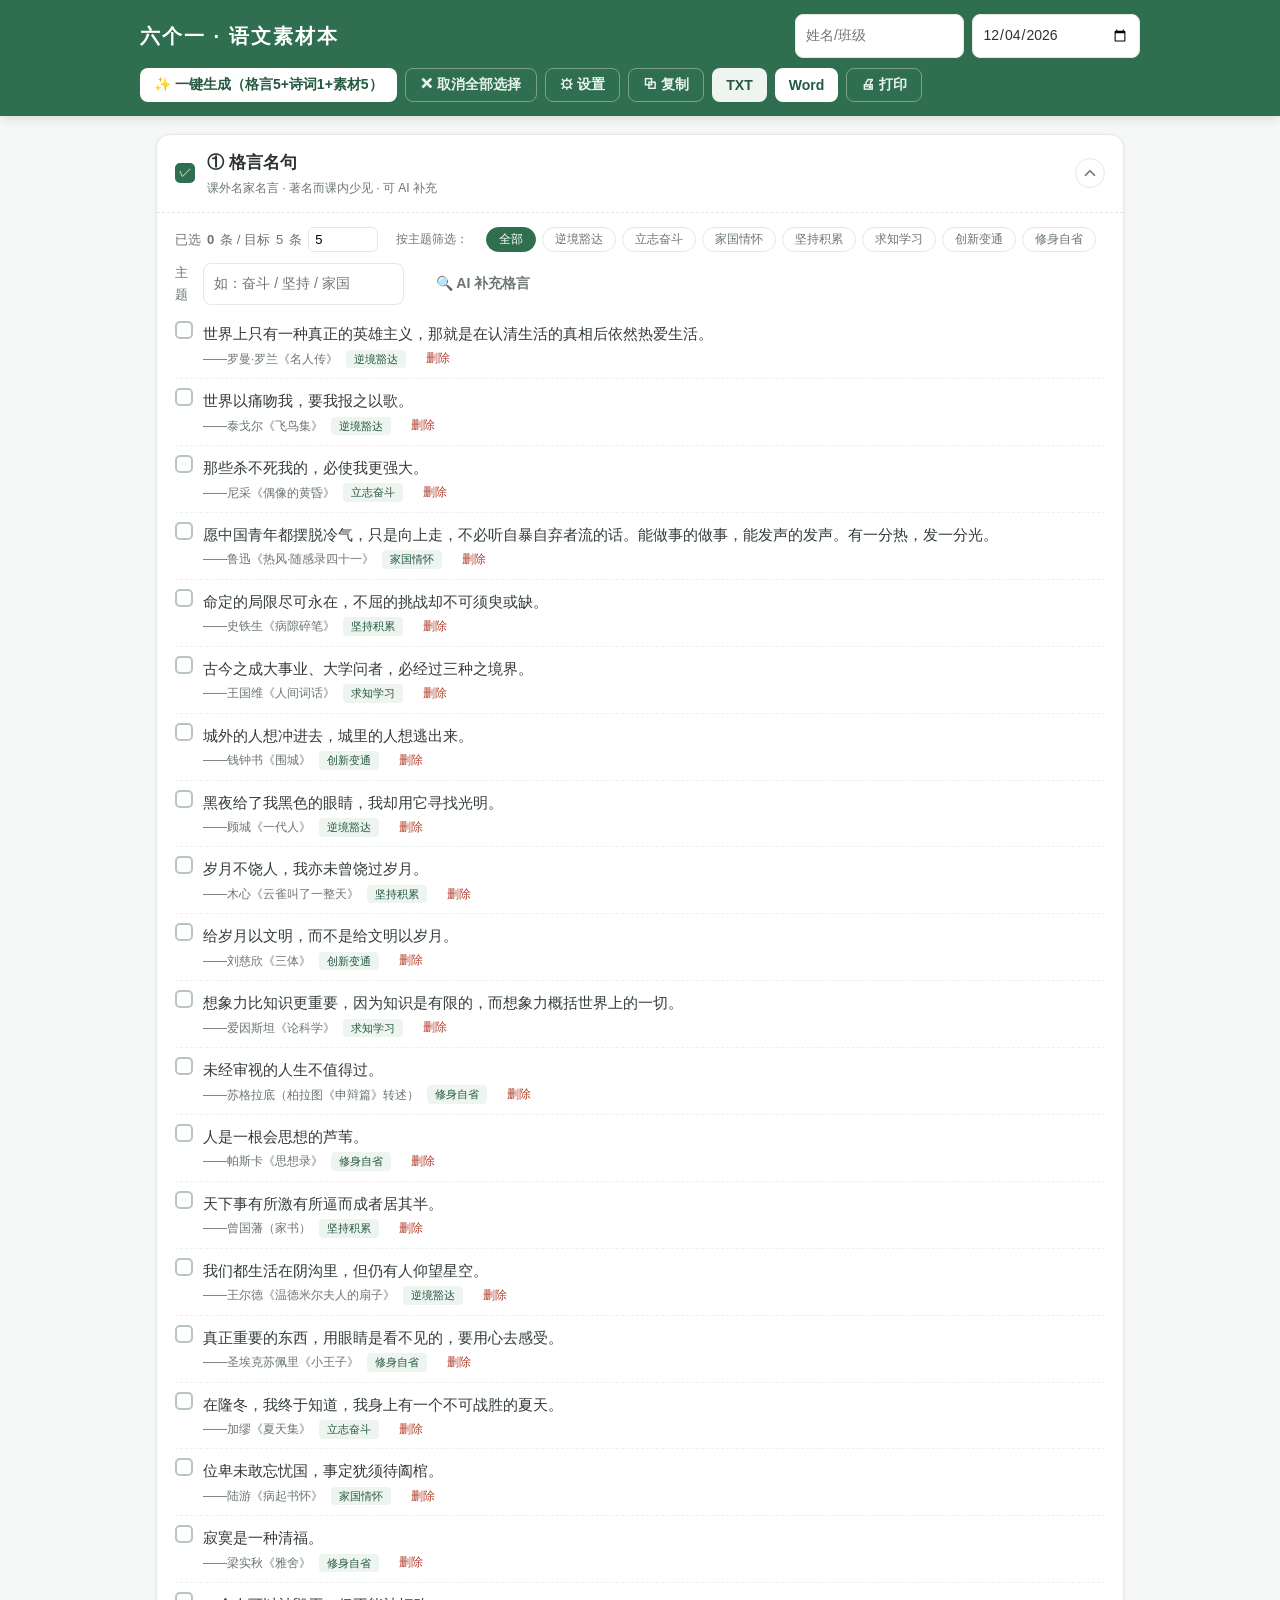
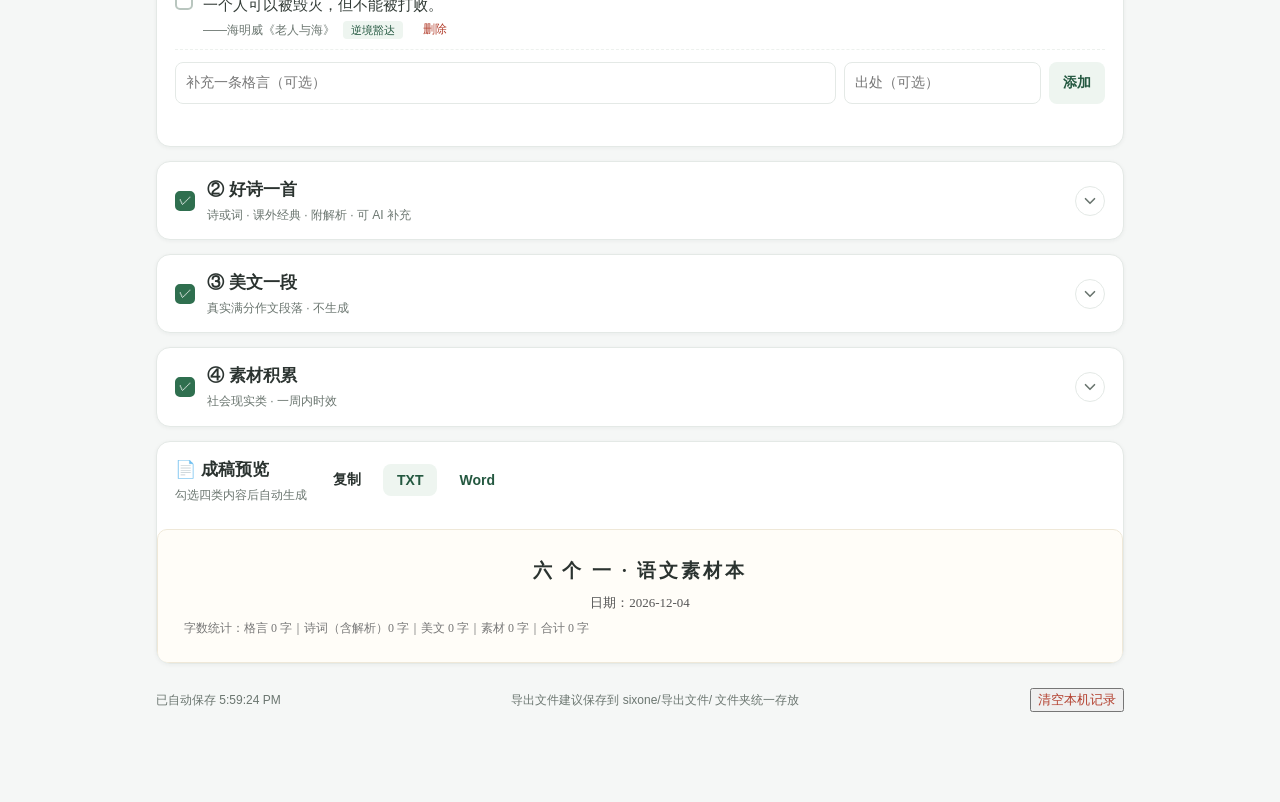
<file: sixone/index.html>
<!DOCTYPE html>
<html lang="zh-CN">
<head>
<meta charset="UTF-8">
<meta name="viewport" content="width=device-width, initial-scale=1.0">
<title>六个一 · 语文素材本</title>
<link rel="stylesheet" href="css/style.css">
</head>
<body>
<header class="top">
  <div class="top-inner">
    <h1>六个一 · 语文素材本</h1>
    <div class="meta-row">
      <input id="meta-name" class="in" placeholder="姓名/班级">
      <input id="meta-date" type="date" class="in">
    </div>
    <div class="btn-row">
      <button id="oneclick" class="btn primary">✨ 一键生成（格言5+诗词1+素材5）</button>
      <button id="uncheck-all" class="btn ghost">✕ 取消全部选择</button>
      <button id="settings-open" class="btn ghost">⚙ 设置</button>
      <button id="export-copy" class="btn ghost">⧉ 复制</button>
      <button id="export-txt" class="btn">TXT</button>
      <button id="export-docx" class="btn primary">Word</button>
      <button id="export-print" class="btn ghost">🖨 打印</button>
    </div>
  </div>
</header>
<main class="wrap">

  <section class="card" id="card-geyan">
    <div class="card-head">
      <label class="chk big"><input type="checkbox" id="geyan-enabled"><span></span></label>
      <div class="card-title">① 格言名句 <small>课外名家名言 · 著名而课内少见 · 可 AI 补充</small></div>
<button class="ghost chev-btn" id="geyan-toggle" aria-label="展开/收起" title="展开/收起"><svg class="chev" viewBox="0 0 24 24" width="18" height="18"><path d="M6 9l6 6 6-6" fill="none" stroke="currentColor" stroke-width="2.2" stroke-linecap="round" stroke-linejoin="round"/></svg></button>
    </div>
    <div class="card-body" id="geyan-body">
      <div class="opts">
        <label>已选 <b id="geyan-count">0</b> 条 / 目标 <span class="target">5</span> 条
          <input type="number" id="geyan-target" min="1" max="20" title="目标条数（自定义）"></label>
        <span class="hint">按主题筛选：</span>
        <div class="chips" id="geyan-themes"></div>
        <label>主题 <input class="in" id="geyan-ai-theme" placeholder="如：奋斗 / 坚持 / 家国"></label>
        <button class="btn ghost" id="geyan-ai">🔍 AI 补充格言</button>
      </div>
      <div id="geyan-list"></div>
      <div class="add-row">
        <input class="in grow" id="geyan-add-text" placeholder="补充一条格言（可选）">
        <input class="in" id="geyan-add-src" placeholder="出处（可选）">
        <button class="btn" id="geyan-add">添加</button>
      </div>
      <div class="status" id="status-geyan"></div>
    </div>
  </section>

  <section class="card" id="card-shici">
    <div class="card-head">
      <label class="chk big"><input type="checkbox" id="shici-enabled"><span></span></label>
      <div class="card-title">② 好诗一首 <small>诗或词 · 课外经典 · 附解析 · 可 AI 补充</small></div>
<button class="ghost chev-btn" id="shici-toggle" aria-label="展开/收起" title="展开/收起"><svg class="chev" viewBox="0 0 24 24" width="18" height="18"><path d="M6 9l6 6 6-6" fill="none" stroke="currentColor" stroke-width="2.2" stroke-linecap="round" stroke-linejoin="round"/></svg></button>
    </div>
    <div class="card-body" id="shici-body">
      <div class="opts">
        <label>体裁 <select id="shici-genre"><option value="词">词</option><option value="诗">诗</option></select></label>
        <label>全诗 ≤ <input type="number" id="shici-maxlen" min="20" max="200"> 字</label>
        <label>解析 <input type="number" id="shici-alen" min="50" max="400"> 字</label>
        <label>关键词 <input class="in" id="shici-ai-theme" placeholder="主题/作者/篇名，如：苏轼 豁达"></label>
        <button class="btn" id="shici-ai">🔍 AI 补充诗词</button>
        <div class="chips" id="shici-chips" style="width:100%"></div>
        <span class="hint" style="width:100%">可点上方建议快速填入，或自己输入主题/作者；AI 只检索真实课外名家诗词（不创作），解析可「🔄不满意」要求重写。</span>
      </div>
      <div class="status" id="status-shici"></div>
      <div id="shici-list"></div>
    </div>
  </section>

  <section class="card" id="card-meiwen">
    <div class="card-head">
      <label class="chk big"><input type="checkbox" id="meiwen-enabled"><span></span></label>
      <div class="card-title">③ 美文一段 <small>真实满分作文段落 · 不生成</small></div>
<button class="ghost chev-btn" id="meiwen-toggle" aria-label="展开/收起" title="展开/收起"><svg class="chev" viewBox="0 0 24 24" width="18" height="18"><path d="M6 9l6 6 6-6" fill="none" stroke="currentColor" stroke-width="2.2" stroke-linecap="round" stroke-linejoin="round"/></svg></button>
    </div>
    <div class="card-body" id="meiwen-body">
      <div class="opts">
        <label>目标 <input type="number" id="meiwen-target" min="50" max="500"> 字</label>
        <label>主题 <input class="in" id="meiwen-ai-theme" placeholder="如：坚持 / 家国 / 创新"></label>
        <button class="btn ghost" id="meiwen-ai">🔍 AI 推荐真实美文</button>
        <span class="hint" style="width:100%">内置为网上收集的真实原文片段＋来源链接；AI 只推荐真实出处，不生成美文正文。</span>
      </div>
      <textarea id="meiwen-ai-out" rows="4" readonly placeholder="AI 推荐的【真实】美文出处会显示在这里——打开来源复制正文，粘贴到下方对应段落框"></textarea>
      <div class="status" id="status-meiwen"></div>
      <div id="meiwen-list"></div>
    </div>
  </section>

  <section class="card" id="card-sucai">
    <div class="card-head">
      <label class="chk big"><input type="checkbox" id="sucai-enabled"><span></span></label>
      <div class="card-title">④ 素材积累 <small>社会现实类 · 一周内时效</small></div>
<button class="ghost chev-btn" id="sucai-toggle" aria-label="展开/收起" title="展开/收起"><svg class="chev" viewBox="0 0 24 24" width="18" height="18"><path d="M6 9l6 6 6-6" fill="none" stroke="currentColor" stroke-width="2.2" stroke-linecap="round" stroke-linejoin="round"/></svg></button>
    </div>
    <div class="card-body" id="sucai-body">
      <div class="opts">
        <label>标题 <input type="number" id="sucai-tmin" min="4" max="20"> ~ <input type="number" id="sucai-tmax" min="4" max="30"> 字</label>
        <label>分析 <input type="number" id="sucai-alen" min="30" max="300"> 字</label>
        <label>更新 <input type="number" id="sucai-count" min="1" max="10" title="一键更新条数"> 条</label>
        <button class="btn" id="sucai-update">🔄 一键更新素材</button>
        <button class="btn ghost" id="sucai-hot">🌐 获取近期热点</button>
        <button class="btn ghost" id="sucai-exportjs">⬇ 导出素材包(.js)</button>
        <button class="btn" id="sucai-savefolder">💾 保存到项目文件夹</button>
        <button class="btn ghost" id="sucai-all">☑ 全选</button>
        <button class="btn ghost" id="sucai-none">☐ 全不选</button>
        <button class="btn ghost" id="sucai-invert">⇄ 反选</button>
        <span class="hint" style="width:100%">🔄一键更新＝网页自己拉当天热点 → DeepSeek 按上方字数要求写标题+分析 → 存入本机；没填 Key 可先用「获取近期热点」或手动粘贴。</span>
      </div>
      <div id="sucai-hotlist" class="hotbox" style="display:none"></div>
      <div class="ai-box">
        <textarea id="sucai-ai-input" rows="3" placeholder="粘贴新闻标题/内容（或点上方热点条目自动填入），AI 将写成 标题+议论分析"></textarea>
        <div><button class="btn" id="sucai-ai">AI 写分析</button></div>
      </div>
      <div class="status" id="status-sucai"></div>
      <div id="sucai-list"></div>
    </div>
  </section>

  <section class="card preview-card" id="card-preview">
    <div class="card-head">
      <div class="card-title">📄 成稿预览 <small id="status-preview">勾选四类内容后自动生成</small></div>
      <div class="btn-row">
        <button id="export-copy2" class="btn ghost">复制</button>
        <button id="export-txt2" class="btn">TXT</button>
        <button id="export-docx2" class="btn primary">Word</button>
      </div>
    </div>
    <div class="preview" id="preview"></div>
  </section>

  <footer class="foot">
    <span id="save-status"></span>
    <span class="hint">导出文件建议保存到 sixone/导出文件/ 文件夹统一存放</span>
    <button class="ghost danger" id="clear-all">清空本机记录</button>
  </footer>
</main>

<div class="modal" id="settings-modal">
  <div class="modal-box">
    <div class="modal-head"><b>设置（DeepSeek API）</b><button class="ghost" id="settings-close">✕</button></div>
    <label>API Key（仅存本机浏览器）<input type="password" id="settings-apiKey" placeholder="sk-..."></label>
    <label>模型 <select id="settings-model"><option value="deepseek-chat">deepseek-chat（快·省）</option><option value="deepseek-v4-flash">deepseek-v4-flash（支持联网搜索）</option><option value="deepseek-reasoner">deepseek-reasoner（慢·深）</option></select></label>
    <label>接口地址 <input id="settings-baseUrl" value="https://api.deepseek.com"></label>
    <div class="btn-row">
      <button class="btn" id="settings-save">保存</button>
      <button class="btn ghost" id="settings-test">测试连接</button>
      <button class="btn ghost danger" id="settings-clear">清空 Key</button>
    </div>
    <div class="status" id="settings-status"></div>
    <div class="note">🔒 安全说明：Key 只保存在<b>本机浏览器</b>（localStorage），不会写入任何文件；程序直连 DeepSeek 官方接口，不经第三方服务器；离开前可一键清空；请勿在公共电脑保存 Key、勿截图外发。单次生成成本约不足 1 分钱，建议在 DeepSeek 平台设置余额提醒。</div>
  </div>
</div>

<script src="data/geyan.js"></script>
<script src="data/shici.js"></script>
<script src="data/meiwen.js"></script>
<script src="data/sucai.js"></script>
<script src="js/docx.js"></script>
<script src="js/main.js"></script>
</body>
</html>
</file>
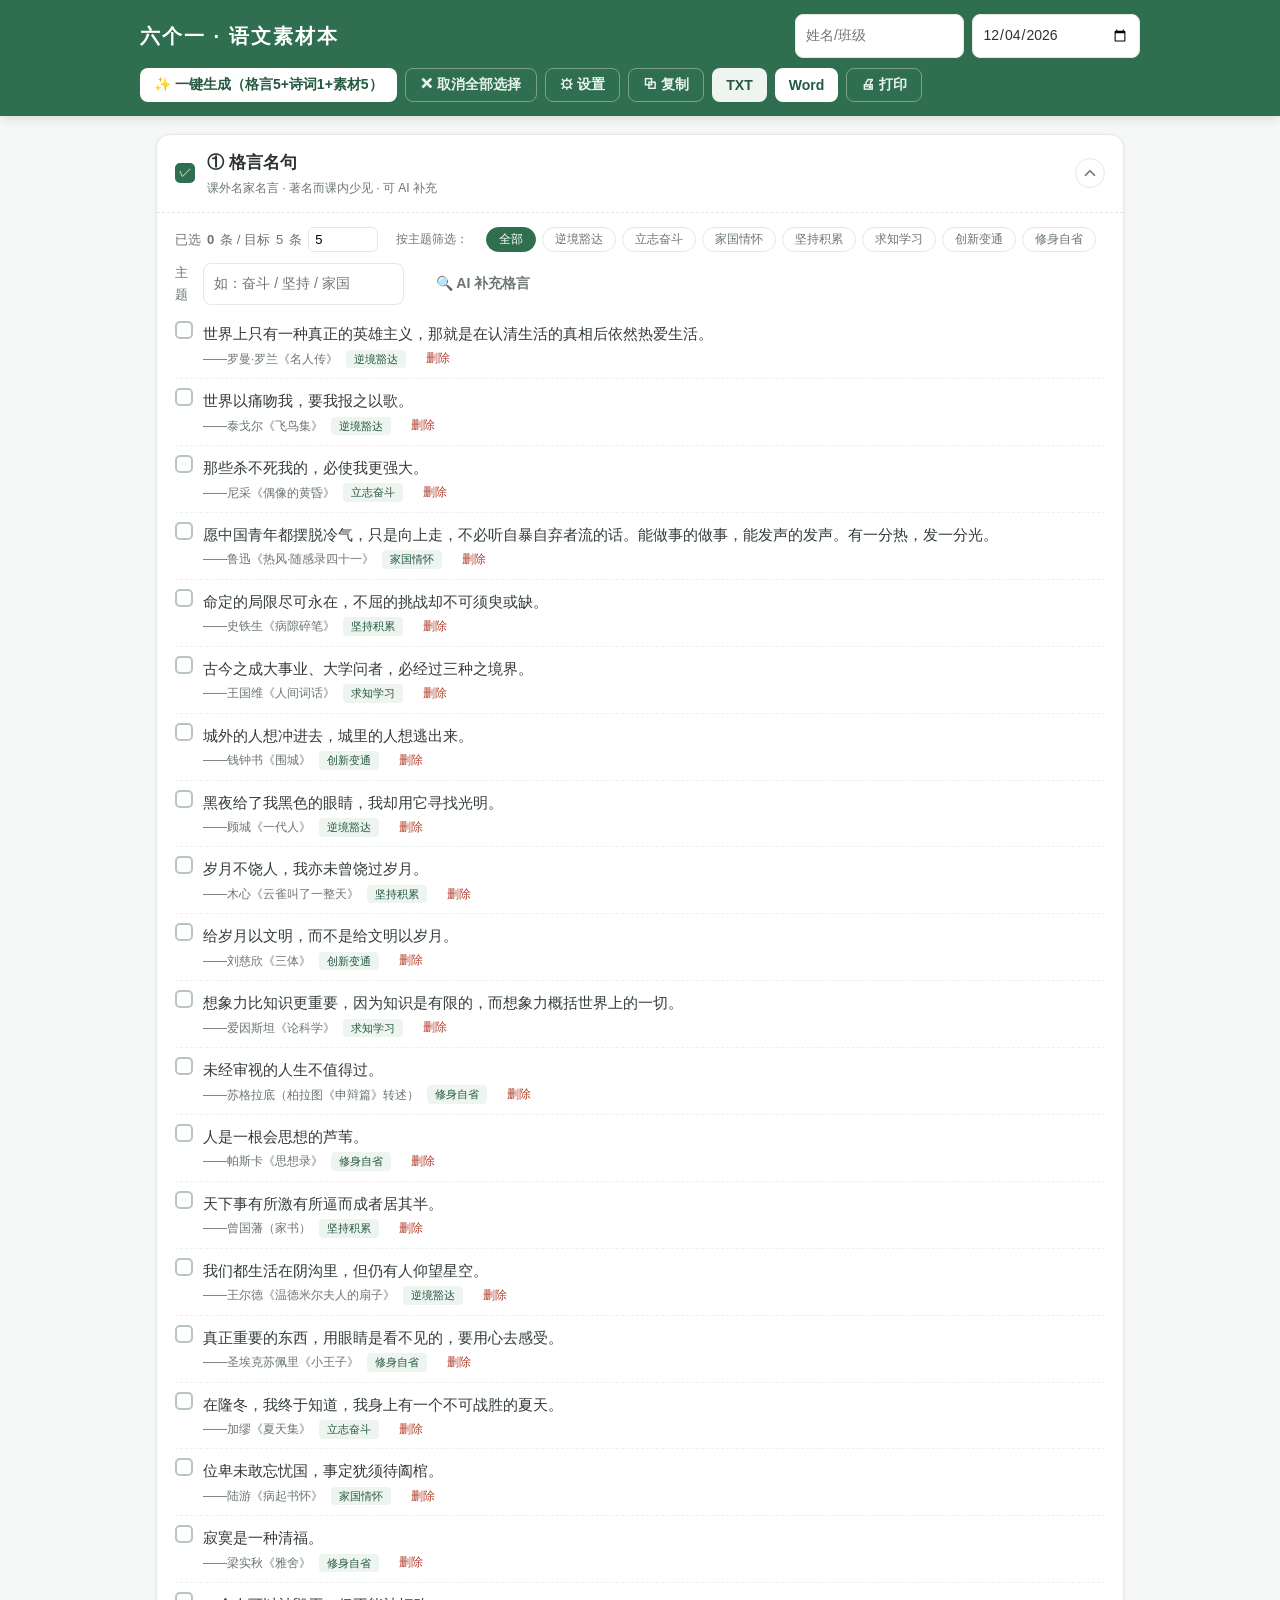
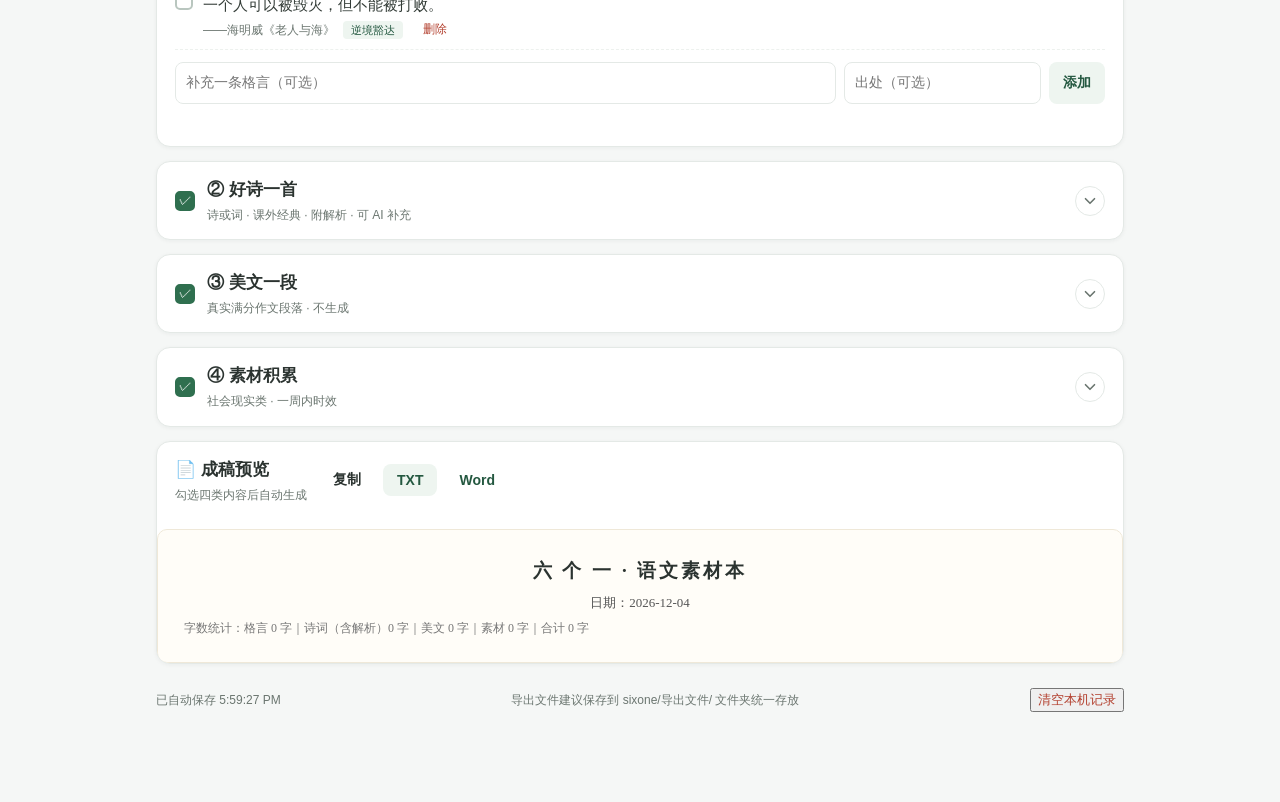
<file: 单文件版/六个一素材本_单文件离线版.html>
<!-- 六个一 · 语文素材本 单文件离线版：所有代码与数据已内联，双击即可使用；不含任何 API Key，请每个用户自行在「设置」中填写自己的 Key。 -->
<!DOCTYPE html>
<html lang="zh-CN">
<head>
<meta charset="UTF-8">
<meta name="viewport" content="width=device-width, initial-scale=1.0">
<title>六个一 · 语文素材本（单文件离线版）</title>
<style>
:root{
  --pri:#2f6f4f; --pri-d:#245840; --pri-l:#eef5f0;
  --bg:#f5f7f6; --card:#fff; --line:#e4e9e6;
  --txt:#2b3330; --sub:#6b7670;
  --warn:#b7791f; --warn-bg:#fdf3e0;
  --ok:#2f7d4f; --ok-bg:#e9f6ee;
  --danger:#b3402f;
}
*{box-sizing:border-box}
body{margin:0;background:var(--bg);color:var(--txt);font:15px/1.7 -apple-system,'Segoe UI','PingFang SC','Microsoft YaHei','Hiragino Sans GB',sans-serif}
.top{background:var(--pri);color:#fff;padding:14px 20px;position:sticky;top:0;z-index:20;box-shadow:0 2px 10px rgba(0,0,0,.12)}
.top-inner{max-width:1000px;margin:0 auto;display:flex;flex-wrap:wrap;gap:10px;align-items:center;justify-content:space-between}
.top h1{margin:0;font-size:20px;font-weight:700;letter-spacing:2px}
.meta-row{display:flex;gap:8px}
.btn-row{display:flex;gap:8px;flex-wrap:wrap}
.btn{border:0;border-radius:8px;padding:7px 14px;font-size:14px;cursor:pointer;background:var(--pri-l);color:var(--pri-d);font-weight:600;transition:.15s}
.btn:hover{filter:brightness(.96)}
.btn.primary{background:#fff;color:var(--pri-d)}
.btn.ghost{background:transparent;color:inherit}
.top .btn.ghost{color:#eaf3ee;border:1px solid rgba(255,255,255,.35)}
.btn.danger,.ghost.danger{color:var(--danger)}
.wrap{max-width:1000px;margin:18px auto 60px;padding:0 16px;display:flex;flex-direction:column;gap:14px}
.card{background:var(--card);border:1px solid var(--line);border-radius:14px;overflow:hidden;box-shadow:0 1px 4px rgba(20,40,30,.05)}
.card-head{display:flex;align-items:center;gap:12px;padding:14px 18px}
.card-head .ghost{margin-left:auto}
.card-title{font-size:17px;font-weight:700}
.card-title small{display:block;font-weight:400;color:var(--sub);font-size:12px}
.card-body{padding:4px 18px 18px;border-top:1px dashed var(--line)}
.opts{display:flex;flex-wrap:wrap;gap:10px 18px;align-items:center;padding:10px 0 6px;font-size:13px;color:var(--sub)}
.opts label{display:inline-flex;align-items:center;gap:6px}
.opts input[type=number]{width:70px;padding:4px 6px;border:1px solid var(--line);border-radius:6px;font-size:13px}
.chk{display:inline-flex;align-items:center;cursor:pointer;position:relative}
.chk input{position:absolute;opacity:0;width:0;height:0}
.chk span{width:18px;height:18px;border:2px solid #b9c6bf;border-radius:5px;background:#fff;transition:.15s;display:inline-block}
.chk input:checked+span{background:var(--pri);border-color:var(--pri)}
.chk input:checked+span::after{content:'✓';color:#fff;font-size:13px;display:flex;align-items:center;justify-content:center;line-height:14px}
.chk.big span{width:20px;height:20px}
.chips{display:flex;flex-wrap:wrap;gap:6px}
.chip{border:1px solid var(--line);background:#fff;color:var(--sub);border-radius:999px;padding:3px 12px;font-size:12px;cursor:pointer}
.chip.on{background:var(--pri);border-color:var(--pri);color:#fff}
.row{display:flex;gap:10px;padding:9px 0;border-bottom:1px dashed #edf1ee;align-items:flex-start}
.row.picked .quote{color:var(--pri-d)}
.row-main{flex:1;min-width:0}
.quote{font-size:15px;color:#333c37}
.meta{font-size:12px;color:var(--sub);margin-top:2px;display:flex;align-items:center;gap:8px;flex-wrap:wrap}
.tag{background:var(--pri-l);color:var(--pri-d);border-radius:4px;padding:0 8px;font-size:11px}
.item{border:1px solid var(--line);border-radius:12px;padding:12px 14px;margin:10px 0;background:#fcfdfc}
.item.picked{border-color:var(--pri);background:var(--pri-l)}
.item-head{display:flex;align-items:center;gap:10px;flex-wrap:wrap}
.item-head b{font-size:15px}
.item-head i{color:var(--sub);font-size:12px;font-style:normal}
textarea,input.in{width:100%;border:1px solid var(--line);border-radius:8px;padding:8px 10px;font:inherit;font-size:14px;resize:vertical;background:#fff;color:var(--txt)}
textarea:focus,input.in:focus{outline:2px solid rgba(47,111,79,.25);border-color:var(--pri)}
textarea{margin-top:8px}
.mini-label{font-size:12px;color:var(--sub);margin-top:8px;display:flex;gap:8px;align-items:center;flex-wrap:wrap}
.badge{border-radius:6px;padding:1px 8px;font-size:12px;font-weight:600}
.badge.ok{background:var(--ok-bg);color:var(--ok)}
.badge.warn{background:var(--warn-bg);color:var(--warn)}
.note{background:#fbf7ee;border:1px solid #f0e6cf;border-radius:8px;padding:8px 10px;font-size:12px;color:#7a6a3f;margin-top:8px}
.links{display:flex;gap:10px;margin-top:8px;flex-wrap:wrap}
.links a{font-size:12px;color:var(--pri);text-decoration:none;border:1px solid var(--pri);border-radius:6px;padding:2px 8px}
.small-link{font-size:12px;color:var(--pri);text-decoration:none}
.row2{display:flex;gap:8px;margin-top:8px}
.row2 .in{width:auto}
.row2 .grow{flex:1}
.del{border:0;background:transparent;color:var(--danger);font-size:12px;cursor:pointer;margin-left:6px}
.regen{border:0;background:transparent;color:#1f5fa8;font-size:12px;cursor:pointer;margin-left:6px}
.regen:hover{text-decoration:underline}
.add-row{display:flex;gap:8px;margin-top:12px}
.add-row .in{width:auto}
.add-row .grow{flex:1}
.hint{font-size:12px;color:var(--sub)}
.status{font-size:12px;color:var(--sub);margin-top:8px;min-height:16px}
.empty{color:var(--sub);font-size:13px;padding:10px 0}
.ai-box{display:flex;flex-direction:column;gap:8px;margin-top:10px}
.hotbox{margin-top:10px}
.hotlist{display:flex;flex-direction:column;gap:6px;max-height:300px;overflow:auto;border:1px solid var(--line);border-radius:10px;padding:8px}
.hot-item{text-align:left;border:1px solid var(--line);background:#fff;padding:7px 10px;border-radius:8px;cursor:pointer;font-size:13px;color:var(--txt)}
.hot-item:hover{border-color:var(--pri);background:var(--pri-l)}
.hot-item em{float:right;color:var(--warn);font-style:normal;font-size:11px}
.preview-card .card-head{cursor:default}
.preview{background:#fffdf8;border:1px solid #efe8d8;border-radius:10px;padding:22px 26px;margin-top:10px;font-family:'Songti SC','SimSun',serif;font-size:15px;line-height:2;white-space:pre-wrap}
.preview .pv-title{font-size:19px;font-weight:700;text-align:center;letter-spacing:3px}
.preview .pv-subtitle{text-align:center;color:#555;font-size:13px}
.preview .pv-h{font-size:16px;font-weight:700;margin-top:14px}
.preview .pv-body{text-indent:2em}
.preview .pv-small{font-size:12px;color:#777}
.foot{display:flex;justify-content:space-between;align-items:center;padding:10px 0 30px;color:var(--sub);font-size:12px}
.modal{display:none;position:fixed;inset:0;background:rgba(20,30,25,.45);z-index:50;align-items:center;justify-content:center;padding:16px}
.modal.show{display:flex}
.modal-box{background:#fff;border-radius:14px;padding:20px 22px;max-width:500px;width:100%;box-shadow:0 10px 40px rgba(0,0,0,.2);max-height:90vh;overflow:auto}
.modal-box label{display:block;font-size:13px;color:var(--sub);margin:10px 0 4px}
.modal-box input,.modal-box select{width:100%;border:1px solid var(--line);border-radius:8px;padding:8px 10px;font:inherit}
.modal-head{display:flex;justify-content:space-between;align-items:center;margin-bottom:6px}
@media print{
  body{background:#fff}
  .top,.foot,.modal,.done-overlay,.wrap .card:not(.preview-card){display:none !important}
  .wrap{max-width:100%;padding:0;margin:0;gap:0}
  .preview-card{display:block !important;border:0;box-shadow:none}
  .preview-card .card-head{display:none !important}
  .preview{box-shadow:none;border:0;padding:0;font-size:14px}
  .preview .pv-title{font-size:18px}
}
@media (max-width:640px){
  .top-inner{flex-direction:column;align-items:stretch}
  .row2{flex-wrap:wrap}
}

/* ---- 展开/收起：SVG 箭头 + 流畅动画 ---- */
.chev-btn{display:inline-flex;align-items:center;justify-content:center;width:30px;height:30px;border-radius:50%;border:1px solid var(--line);background:#fff;color:var(--sub);cursor:pointer;margin-left:auto;padding:0}
.chev-btn:hover{border-color:var(--pri);color:var(--pri)}
.chev{transition:transform .3s ease}
.card.open .chev{transform:rotate(180deg)}
.card-body{overflow:hidden;transition:max-height .35s ease,padding-top .35s ease,padding-bottom .35s ease,border-color .35s ease}
.card-body.closed{max-height:0 !important;padding-top:0;padding-bottom:0;border-top:none}
/* ---- 热点多选 ---- */
.hot-item{display:flex;align-items:flex-start;gap:8px;text-align:left;border:1px solid var(--line);background:#fff;padding:7px 10px;border-radius:8px;cursor:pointer;font-size:13px;color:var(--txt)}
.hot-item:hover{border-color:var(--pri);background:var(--pri-l)}
.hot-item input{margin-top:3px;flex:none}
.hot-t{flex:1;min-width:0}
.hot-meta{color:var(--sub);font-size:11px;white-space:nowrap;flex:none}
.hotbar{display:flex;gap:8px;align-items:center;margin-top:8px;flex-wrap:wrap}

/* ---- 手机/平板适配 ---- */
@media (max-width:640px){
  .top-inner{flex-direction:column;align-items:stretch;gap:8px}
  .top h1{font-size:17px}
  .meta-row{flex-wrap:wrap}
  .meta-row .in{flex:1;min-width:0}
  .btn-row{width:100%}
  .btn{flex:1;min-width:44px;text-align:center;padding:8px 6px}
  .wrap{padding:0 10px;margin:12px auto 40px;gap:10px}
  .card-head{flex-wrap:wrap;gap:8px;padding:12px}
  .card-title{flex:1;min-width:0;font-size:15px}
  .card-body{padding:2px 12px 12px}
  .opts{flex-direction:column;align-items:stretch;gap:8px}
  .opts label{justify-content:space-between}
  textarea,input.in,select{font-size:16px}
  .row2{flex-wrap:wrap}
  .row2 .in{width:100%}
  .hot-item{flex-wrap:wrap}
  .hot-meta{white-space:normal;width:100%;padding-left:24px}
  .hotbar{flex-direction:column;align-items:stretch}
  .hotbar .btn{width:100%}
  .preview{padding:14px 12px;font-size:14px}
  .modal-box{padding:14px;max-height:92vh}
  .foot{flex-direction:column;gap:6px;align-items:flex-start}
}
@media (min-width:641px) and (max-width:1024px){
  .wrap{max-width:96vw}
  .card-body{font-size:15px}
  .btn{padding:8px 12px}
}
</style>
</head>
<body>
<header class="top">
  <div class="top-inner">
    <h1>六个一 · 语文素材本</h1>
    <div class="meta-row">
      <input id="meta-name" class="in" placeholder="姓名/班级">
      <input id="meta-date" type="date" class="in">
    </div>
    <div class="btn-row">
      <button id="oneclick" class="btn primary">✨ 一键生成（格言5+诗词1+素材5）</button>
      <button id="uncheck-all" class="btn ghost">✕ 取消全部选择</button>
      <button id="settings-open" class="btn ghost">⚙ 设置</button>
      <button id="export-copy" class="btn ghost">⧉ 复制</button>
      <button id="export-txt" class="btn">TXT</button>
      <button id="export-docx" class="btn primary">Word</button>
      <button id="export-print" class="btn ghost">🖨 打印</button>
    </div>
  </div>
</header>
<main class="wrap">

  <section class="card" id="card-geyan">
    <div class="card-head">
      <label class="chk big"><input type="checkbox" id="geyan-enabled"><span></span></label>
      <div class="card-title">① 格言名句 <small>课外名家名言 · 著名而课内少见 · 可 AI 补充</small></div>
<button class="ghost chev-btn" id="geyan-toggle" aria-label="展开/收起" title="展开/收起"><svg class="chev" viewBox="0 0 24 24" width="18" height="18"><path d="M6 9l6 6 6-6" fill="none" stroke="currentColor" stroke-width="2.2" stroke-linecap="round" stroke-linejoin="round"/></svg></button>
    </div>
    <div class="card-body" id="geyan-body">
      <div class="opts">
        <label>已选 <b id="geyan-count">0</b> 条 / 目标 <span class="target">5</span> 条
          <input type="number" id="geyan-target" min="1" max="20" title="目标条数（自定义）"></label>
        <span class="hint">按主题筛选：</span>
        <div class="chips" id="geyan-themes"></div>
        <label>主题 <input class="in" id="geyan-ai-theme" placeholder="如：奋斗 / 坚持 / 家国"></label>
        <button class="btn ghost" id="geyan-ai">🔍 AI 补充格言</button>
      </div>
      <div id="geyan-list"></div>
      <div class="add-row">
        <input class="in grow" id="geyan-add-text" placeholder="补充一条格言（可选）">
        <input class="in" id="geyan-add-src" placeholder="出处（可选）">
        <button class="btn" id="geyan-add">添加</button>
      </div>
      <div class="status" id="status-geyan"></div>
    </div>
  </section>

  <section class="card" id="card-shici">
    <div class="card-head">
      <label class="chk big"><input type="checkbox" id="shici-enabled"><span></span></label>
      <div class="card-title">② 好诗一首 <small>诗或词 · 课外经典 · 附解析 · 可 AI 补充</small></div>
<button class="ghost chev-btn" id="shici-toggle" aria-label="展开/收起" title="展开/收起"><svg class="chev" viewBox="0 0 24 24" width="18" height="18"><path d="M6 9l6 6 6-6" fill="none" stroke="currentColor" stroke-width="2.2" stroke-linecap="round" stroke-linejoin="round"/></svg></button>
    </div>
    <div class="card-body" id="shici-body">
      <div class="opts">
        <label>体裁 <select id="shici-genre"><option value="词">词</option><option value="诗">诗</option></select></label>
        <label>全诗 ≤ <input type="number" id="shici-maxlen" min="20" max="200"> 字</label>
        <label>解析 <input type="number" id="shici-alen" min="50" max="400"> 字</label>
        <label>关键词 <input class="in" id="shici-ai-theme" placeholder="主题/作者/篇名，如：苏轼 豁达"></label>
        <button class="btn" id="shici-ai">🔍 AI 补充诗词</button>
        <div class="chips" id="shici-chips" style="width:100%"></div>
        <span class="hint" style="width:100%">可点上方建议快速填入，或自己输入主题/作者；AI 只检索真实课外名家诗词（不创作），解析可「🔄不满意」要求重写。</span>
      </div>
      <div class="status" id="status-shici"></div>
      <div id="shici-list"></div>
    </div>
  </section>

  <section class="card" id="card-meiwen">
    <div class="card-head">
      <label class="chk big"><input type="checkbox" id="meiwen-enabled"><span></span></label>
      <div class="card-title">③ 美文一段 <small>真实满分作文段落 · 不生成</small></div>
<button class="ghost chev-btn" id="meiwen-toggle" aria-label="展开/收起" title="展开/收起"><svg class="chev" viewBox="0 0 24 24" width="18" height="18"><path d="M6 9l6 6 6-6" fill="none" stroke="currentColor" stroke-width="2.2" stroke-linecap="round" stroke-linejoin="round"/></svg></button>
    </div>
    <div class="card-body" id="meiwen-body">
      <div class="opts">
        <label>目标 <input type="number" id="meiwen-target" min="50" max="500"> 字</label>
        <label>主题 <input class="in" id="meiwen-ai-theme" placeholder="如：坚持 / 家国 / 创新"></label>
        <button class="btn ghost" id="meiwen-ai">🔍 AI 推荐真实美文</button>
        <span class="hint" style="width:100%">内置为网上收集的真实原文片段＋来源链接；AI 只推荐真实出处，不生成美文正文。</span>
      </div>
      <textarea id="meiwen-ai-out" rows="4" readonly placeholder="AI 推荐的【真实】美文出处会显示在这里——打开来源复制正文，粘贴到下方对应段落框"></textarea>
      <div class="status" id="status-meiwen"></div>
      <div id="meiwen-list"></div>
    </div>
  </section>

  <section class="card" id="card-sucai">
    <div class="card-head">
      <label class="chk big"><input type="checkbox" id="sucai-enabled"><span></span></label>
      <div class="card-title">④ 素材积累 <small>社会现实类 · 一周内时效</small></div>
<button class="ghost chev-btn" id="sucai-toggle" aria-label="展开/收起" title="展开/收起"><svg class="chev" viewBox="0 0 24 24" width="18" height="18"><path d="M6 9l6 6 6-6" fill="none" stroke="currentColor" stroke-width="2.2" stroke-linecap="round" stroke-linejoin="round"/></svg></button>
    </div>
    <div class="card-body" id="sucai-body">
      <div class="opts">
        <label>标题 <input type="number" id="sucai-tmin" min="4" max="20"> ~ <input type="number" id="sucai-tmax" min="4" max="30"> 字</label>
        <label>分析 <input type="number" id="sucai-alen" min="30" max="300"> 字</label>
        <label>更新 <input type="number" id="sucai-count" min="1" max="10" title="一键更新条数"> 条</label>
        <button class="btn" id="sucai-update">🔄 一键更新素材</button>
        <button class="btn ghost" id="sucai-hot">🌐 获取近期热点</button>
        <button class="btn ghost" id="sucai-exportjs">⬇ 导出素材包(.js)</button>
        <button class="btn" id="sucai-savefolder">💾 保存到项目文件夹</button>
        <button class="btn ghost" id="sucai-all">☑ 全选</button>
        <button class="btn ghost" id="sucai-none">☐ 全不选</button>
        <button class="btn ghost" id="sucai-invert">⇄ 反选</button>
        <span class="hint" style="width:100%">🔄一键更新＝网页自己拉当天热点 → DeepSeek 按上方字数要求写标题+分析 → 存入本机；没填 Key 可先用「获取近期热点」或手动粘贴。</span>
      </div>
      <div id="sucai-hotlist" class="hotbox" style="display:none"></div>
      <div class="ai-box">
        <textarea id="sucai-ai-input" rows="3" placeholder="粘贴新闻标题/内容（或点上方热点条目自动填入），AI 将写成 标题+议论分析"></textarea>
        <div><button class="btn" id="sucai-ai">AI 写分析</button></div>
      </div>
      <div class="status" id="status-sucai"></div>
      <div id="sucai-list"></div>
    </div>
  </section>

  <section class="card preview-card" id="card-preview">
    <div class="card-head">
      <div class="card-title">📄 成稿预览 <small id="status-preview">勾选四类内容后自动生成</small></div>
      <div class="btn-row">
        <button id="export-copy2" class="btn ghost">复制</button>
        <button id="export-txt2" class="btn">TXT</button>
        <button id="export-docx2" class="btn primary">Word</button>
      </div>
    </div>
    <div class="preview" id="preview"></div>
  </section>

  <footer class="foot">
    <span id="save-status"></span>
    <span class="hint">导出文件建议保存到 sixone/导出文件/ 文件夹统一存放</span>
    <button class="ghost danger" id="clear-all">清空本机记录</button>
  </footer>
</main>

<div class="modal" id="settings-modal">
  <div class="modal-box">
    <div class="modal-head"><b>设置（DeepSeek API）</b><button class="ghost" id="settings-close">✕</button></div>
    <label>API Key（仅存本机浏览器）<input type="password" id="settings-apiKey" placeholder="sk-..."></label>
    <label>模型 <select id="settings-model"><option value="deepseek-chat">deepseek-chat（快·省）</option><option value="deepseek-v4-flash">deepseek-v4-flash（支持联网搜索）</option><option value="deepseek-reasoner">deepseek-reasoner（慢·深）</option></select></label>
    <label>接口地址 <input id="settings-baseUrl" value="https://api.deepseek.com"></label>
    <div class="btn-row">
      <button class="btn" id="settings-save">保存</button>
      <button class="btn ghost" id="settings-test">测试连接</button>
      <button class="btn ghost danger" id="settings-clear">清空 Key</button>
    </div>
    <div class="status" id="settings-status"></div>
    <div class="note">🔒 安全说明（单文件离线版）：本文件<b>不内置任何 API Key</b>，请每个使用者自行在设置里填写<b>自己的</b> DeepSeek Key；Key 只保存在<b>本机浏览器</b>（localStorage），不会写入任何文件；程序直连 DeepSeek 官方接口，不经第三方服务器；离开前可一键清空；请勿在公共电脑保存 Key、勿截图外发。单次生成成本约不足 1 分钱，建议在 DeepSeek 平台设置余额提醒。</div>
  </div>
</div>

<script>
// 格言名句：课外名家名言（20 条）
// 要求：著名、高中生课内较少接触；过滤小学/初中/高中课内篇目与高考必背篇目
window.SIXONE_DATA = window.SIXONE_DATA || {};
window.SIXONE_DATA.geyan = [
  { id: "g1",  text: "世界上只有一种真正的英雄主义，那就是在认清生活的真相后依然热爱生活。", source: "罗曼·罗兰《名人传》", theme: "逆境豁达" },
  { id: "g2",  text: "世界以痛吻我，要我报之以歌。", source: "泰戈尔《飞鸟集》", theme: "逆境豁达" },
  { id: "g3",  text: "那些杀不死我的，必使我更强大。", source: "尼采《偶像的黄昏》", theme: "立志奋斗" },
  { id: "g4",  text: "愿中国青年都摆脱冷气，只是向上走，不必听自暴自弃者流的话。能做事的做事，能发声的发声。有一分热，发一分光。", source: "鲁迅《热风·随感录四十一》", theme: "家国情怀" },
  { id: "g5",  text: "命定的局限尽可永在，不屈的挑战却不可须臾或缺。", source: "史铁生《病隙碎笔》", theme: "坚持积累" },
  { id: "g6",  text: "古今之成大事业、大学问者，必经过三种之境界。", source: "王国维《人间词话》", theme: "求知学习" },
  { id: "g7",  text: "城外的人想冲进去，城里的人想逃出来。", source: "钱钟书《围城》", theme: "创新变通" },
  { id: "g8",  text: "黑夜给了我黑色的眼睛，我却用它寻找光明。", source: "顾城《一代人》", theme: "逆境豁达" },
  { id: "g9",  text: "岁月不饶人，我亦未曾饶过岁月。", source: "木心《云雀叫了一整天》", theme: "坚持积累" },
  { id: "g10", text: "给岁月以文明，而不是给文明以岁月。", source: "刘慈欣《三体》", theme: "创新变通" },
  { id: "g11", text: "想象力比知识更重要，因为知识是有限的，而想象力概括世界上的一切。", source: "爱因斯坦《论科学》", theme: "求知学习" },
  { id: "g12", text: "未经审视的人生不值得过。", source: "苏格拉底（柏拉图《申辩篇》转述）", theme: "修身自省" },
  { id: "g13", text: "人是一根会思想的芦苇。", source: "帕斯卡《思想录》", theme: "修身自省" },
  { id: "g14", text: "天下事有所激有所逼而成者居其半。", source: "曾国藩（家书）", theme: "坚持积累" },
  { id: "g15", text: "我们都生活在阴沟里，但仍有人仰望星空。", source: "王尔德《温德米尔夫人的扇子》", theme: "逆境豁达" },
  { id: "g16", text: "真正重要的东西，用眼睛是看不见的，要用心去感受。", source: "圣埃克苏佩里《小王子》", theme: "修身自省" },
  { id: "g17", text: "在隆冬，我终于知道，我身上有一个不可战胜的夏天。", source: "加缪《夏天集》", theme: "立志奋斗" },
  { id: "g18", text: "位卑未敢忘忧国，事定犹须待阖棺。", source: "陆游《病起书怀》", theme: "家国情怀" },
  { id: "g19", text: "寂寞是一种清福。", source: "梁实秋《雅舍》", theme: "修身自省" },
  { id: "g20", text: "一个人可以被毁灭，但不能被打败。", source: "海明威《老人与海》", theme: "逆境豁达" }
];
</script>
<script>
// 好诗（词）：课外经典，著名但不在小学/初中/高中课内与高考必背篇目
window.SIXONE_DATA = window.SIXONE_DATA || {};
window.SIXONE_DATA.shici = [
  {
    id: "s1",
    title: "临江仙·夜归临皋",
    author: "苏轼",
    dynasty: "宋",
    genre: "词",
    body: "夜饮东坡醒复醉，归来仿佛三更。家童鼻息已雷鸣。敲门都不应，倚杖听江声。\n长恨此身非我有，何时忘却营营。夜阑风静縠纹平。小舟从此逝，江海寄余生。",
    analysis: "此词作于苏轼贬居黄州时期，以“夜饮归来”的日常小事，写尽困境中的旷达与超脱。“倚杖听江声”于寂静中见心境澄明，“长恨此身非我有”道出身不由己的悲慨，“小舟从此逝，江海寄余生”则把人生困境化为诗意远方。全词于醉语之间透出哲思，可用于“出世与入世”“逆境与自由”“心态与格局”等主题。"
  },
  {
    id: "s2",
    title: "终南别业",
    author: "王维",
    dynasty: "唐",
    genre: "诗",
    body: "中岁颇好道，晚家南山陲。\n兴来每独往，胜事空自知。\n行到水穷处，坐看云起时。\n偶然值林叟，谈笑无还期。",
    analysis: "王维晚年归隐终南山之作。“行到水穷处，坐看云起时”以行路遇水穷、坐观云起之景，写出顺其自然的生命智慧：前路尽处不执不恼，静待云起便是转机。全诗语言平淡如水，却在“独往”“自知”中见内心安宁，可用于“从容淡定”“顺境与逆境”“人与自然”等主题。"
  }
];
</script>
<script>
// 美文：网上收集的【真实】原文（公开转载页面确认的片段）+ 来源链接。
// 说明：本应用不使用 AI 生成美文正文；完整段落请打开来源链接复制后粘贴补全。
window.SIXONE_DATA = window.SIXONE_DATA || {};
window.SIXONE_DATA.meiwen = [
  {
    id: "m1",
    title: "《一词见成长，读懂坚持的真正意义》",
    year: "2026",
    exam: "全国Ⅰ卷（广东）语文作文",
    examTopic: "词语·成长（“词观万象，思见成长”）",
    paraType: "开头段",
    body: "岁月更迭，年少时以为坚持是咬牙硬扛的执拗，历经风雨才懂得，真正的坚持是温柔笃定的坚守、直面起伏的从容。",
    sourceNote: "真实原文（公开转载页面确认的开头段）。完整段落请打开来源链接，复制正文粘贴到上方正文框（程序不生成美文）。",
    links: [
      { label: "原文转载页（美篇）", url: "https://www.meipian.cn/5nfx3utq" },
      { label: "作文题解析（新浪·彭玉平）", url: "http://k.sina.com.cn/article_2131593523_7f0d893302001nqqe.html" }
    ]
  },
  {
    id: "m2",
    title: "《东风的一生》",
    year: "2026",
    exam: "全国Ⅰ卷（广东）语文作文",
    examTopic: "词语·成长（“词观万象，思见成长”）",
    paraType: "开头段",
    body: "我没有名字。",
    sourceNote: "真实原文（公开转载页面确认的开头句）。完整段落请打开来源链接复制粘贴补全（程序不生成美文）。",
    links: [
      { label: "原文+分段赏析（搜狐）", url: "https://m.sohu.com/a/1046542988_120886047" },
      { label: "转载页（美篇）", url: "https://www.meipian.cn/5nqpupnw" }
    ]
  }
];
</script>
<script>
// 素材积累：社会现实类，事件均发生在 2026-08-10 ~ 08-17（一周内）
// summary = 梗概（约30字，含六要素：时间/地点/人物/起因/经过/结果）
window.SIXONE_DATA = window.SIXONE_DATA || {};
window.SIXONE_DATA.sucai = [
  {
    id: "c1",
    title: "卫星互联网低轨24组卫星成功发射",
    summary: "8月16日，我国成功发射卫星互联网低轨24组卫星，星座组网再提速。",
    category: "科技",
    date: "2026-08-16",
    source: "新华社",
    link: "https://www.news.cn/tech/20260816/9bbbd2e72e4f489580552951691252b1/c.html",
    analysis: "从“东方红一号”到低轨星座组网，中国航天以一个个“首次”标注自主创新的高度。核心技术要不来、买不来、讨不来，唯有自立自强。它启示青年：把个人理想融入国家星辰大海的坐标，在脚踏实地中仰望星空，平凡坚守也能成就非凡。"
  },
  {
    id: "c2",
    title: "暑期档票房破百亿，文化消费持续升温",
    summary: "8月16日，2026暑期档票房（含预售）突破100亿元，观影热潮带动文化消费。",
    category: "经济·文化",
    date: "2026-08-16",
    source: "央广网",
    link: "https://news.cnr.cn/native/gd/kx/20260816/t20260816_527764819.shtml",
    analysis: "一百亿票房不只是数字，更是观众用脚投票的文化选择。优质内容供给激发消费活力，说明“以文化人”与“以文兴业”可以同频共振。对青年而言，读懂时代的精神需求，把个人表达汇入时代叙事，才是有生命力的创造。"
  },
  {
    id: "c3",
    title: "博物馆被观众纠错，文化窗口不能没文化",
    summary: "8月中旬，多家博物馆展板现错别字被观众纠错，媒体呼吁文化窗口要有文化。",
    category: "文化·社会",
    date: "2026-08-15",
    source: "封面新闻/大众网",
    link: "https://finance.sina.cn/2026-08-16/detail-ininnzcp7782306.d.html",
    analysis: "博物馆是文明的窗口，展板错字看似小节，折射的是对待历史的敬畏与专业。观众“较真”是可贵的公民参与，也提醒我们：文化自信不在口号，而在每一个标点、每一处史实上的严谨。"
  },
  {
    id: "c4",
    title: "发改委加快新型政策性金融工具投放",
    summary: "8月17日，发改委部署投放8000亿元政策性金融工具，贴息支持民间投资。",
    category: "经济·政策",
    date: "2026-08-17",
    source: "新华财经",
    link: "https://www.cnfin.com/hb-lb/detail/20260817/4456247_1.html",
    analysis: "八千亿元政策性金融工具“精准滴灌”民间投资、贴息成亮点，体现宏观政策对市场主体的呵护；稳投资就是稳预期、稳就业。这启示我们：发展从来不是单打独斗，政府有为与市场有效同向发力，方能激活一池春水。"
  },
  {
    id: "c5",
    title: "气田、大飞机、算力：重大工程迎来高光时刻",
    summary: "8月10至16日，气田、大飞机、算力等重大工程集中迎来关键节点。",
    category: "科技·工程",
    date: "2026-08-16",
    source: "央广网",
    link: "https://news.cnr.cn/native/gd/20260816/t20260816_527764550.shtml",
    analysis: "从深海气田到国产大飞机再到算力枢纽，重大工程集中亮相，勾勒出中国制造的筋骨。重大工程非一日之功，而是无数“螺丝钉”的协同发力。它告诉我们：把平凡坚守嵌入国家的大坐标，平凡也能成就不凡。"
  }
];
</script>
<script>
/* docx.js —— 内置轻量 .docx 生成器（纯函数，无外部依赖）
 * 原理：无压缩 ZIP（STORE）+ WordprocessingML，生成 Word/WPS 可直接打开的合法 .docx。
 * 因构建环境无外网无法下载第三方 docx 库，故自研此生成器，功能等价且完全离线。
 */
(function (root) {
  'use strict';

  /* ---------- CRC32 ---------- */
  var CRC_TABLE = (function () {
    var t = new Uint32Array(256);
    for (var i = 0; i < 256; i++) {
      var c = i;
      for (var k = 0; k < 8; k++) c = (c & 1) ? (0xEDB88320 ^ (c >>> 1)) : (c >>> 1);
      t[i] = c >>> 0;
    }
    return t;
  })();

  function crc32(bytes) {
    var c = 0xFFFFFFFF;
    for (var i = 0; i < bytes.length; i++) c = CRC_TABLE[(c ^ bytes[i]) & 0xFF] ^ (c >>> 8);
    return (c ^ 0xFFFFFFFF) >>> 0;
  }

  /* ---------- 字节工具 ---------- */
  function strBytes(s) {
    if (typeof TextEncoder !== 'undefined') return new TextEncoder().encode(s);
    var out = [], i, c, c2;
    for (i = 0; i < s.length; i++) {
      c = s.charCodeAt(i);
      if (c < 0x80) out.push(c);
      else if (c < 0x800) out.push(0xC0 | (c >> 6), 0x80 | (c & 63));
      else if (c < 0xD800 || c >= 0xE000) out.push(0xE0 | (c >> 12), 0x80 | ((c >> 6) & 63), 0x80 | (c & 63));
      else { i++; c2 = s.charCodeAt(i); c = 0x10000 + (((c & 0x3FF) << 10) | (c2 & 0x3FF)); out.push(0xF0 | (c >> 18), 0x80 | ((c >> 12) & 63), 0x80 | ((c >> 6) & 63), 0x80 | (c & 63)); }
    }
    return new Uint8Array(out);
  }
  function u16(v) { return [v & 0xFF, (v >>> 8) & 0xFF]; }
  function u32(v) { return [v & 0xFF, (v >>> 8) & 0xFF, (v >>> 16) & 0xFF, (v >>> 24) & 0xFF]; }
  function dosDateTime(d) {
    var t = ((d.getHours() & 31) << 11) | ((d.getMinutes() & 63) << 5) | (Math.floor(d.getSeconds() / 2) & 31);
    var dt = (((d.getFullYear() - 1980) & 127) << 9) | (((d.getMonth() + 1) & 15) << 5) | (d.getDate() & 31);
    return [t, dt];
  }

  /* ---------- ZIP（STORE 无压缩） ---------- */
  function zip(files) {
    var chunks = [], central = [], offset = 0, now = new Date(), td = dosDateTime(now);
    files.forEach(function (f) {
      var nameB = strBytes(f.name), crc = crc32(f.data), size = f.data.length;
      var head = [0x50, 0x4B, 0x03, 0x04];
      head = head.concat(u16(20), u16(0x0800), u16(0), u16(td[0]), u16(td[1]), u32(crc), u32(size), u32(size), u16(nameB.length), u16(0));
      chunks.push(new Uint8Array(head)); chunks.push(nameB); chunks.push(f.data);
      var cent = [0x50, 0x4B, 0x01, 0x02];
      cent = cent.concat(u16(20), u16(20), u16(0x0800), u16(0), u16(td[0]), u16(td[1]), u32(crc), u32(size), u32(size), u16(nameB.length), u16(0), u16(0), u16(0), u16(0), u32(0), u32(offset));
      central.push(new Uint8Array(cent)); central.push(nameB);
      offset += 30 + nameB.length + size;
    });
    var cdSize = central.reduce(function (a, b) { return a + b.length; }, 0);
    var eocd = [0x50, 0x4B, 0x05, 0x06].concat(u16(0), u16(0), u16(files.length), u16(files.length), u32(cdSize), u32(offset), u16(0));
    chunks = chunks.concat(central); chunks.push(new Uint8Array(eocd));
    var total = chunks.reduce(function (a, b) { return a + b.length; }, 0);
    var out = new Uint8Array(total), p = 0;
    chunks.forEach(function (c) { out.set(c, p); p += c.length; });
    return out;
  }

  /* ---------- WordprocessingML ---------- */
  function escXml(s) {
    return String(s).replace(/&/g, '&amp;').replace(/</g, '&lt;').replace(/>/g, '&gt;').replace(/"/g, '&quot;');
  }
  function paraXml(text, kind) {
    var jc = '', sz = '24', bold = '0', indent = '', spacing = '';
    if (kind === 'title')   { jc = '<w:jc w:val="center"/>'; sz = '32'; bold = '1'; spacing = '<w:spacing w:after="240"/>'; }
    else if (kind === 'subtitle') { jc = '<w:jc w:val="center"/>'; sz = '21'; spacing = '<w:spacing w:after="200"/>'; }
    else if (kind === 'h')  { sz = '28'; bold = '1'; spacing = '<w:spacing w:before="240" w:after="120"/>'; }
    else if (kind === 'body') { sz = '24'; indent = '<w:ind w:firstLineChars="200" w:firstLine="480"/>'; spacing = '<w:spacing w:line="360" w:lineRule="auto"/>'; }
    else if (kind === 'small') { sz = '21'; }
    var rPr = '<w:rPr><w:rFonts w:ascii="Times New Roman" w:eastAsia="宋体" w:hAnsi="Times New Roman"/><w:b w:val="' + bold + '"/><w:sz w:val="' + sz + '"/><w:szCs w:val="' + sz + '"/></w:rPr>';
    return '<w:p><w:pPr>' + jc + spacing + indent + '</w:pPr><w:r>' + rPr + '<w:t xml:space="preserve">' + escXml(text) + '</w:t></w:r></w:p>';
  }

  function makeDocx(opts) {
    opts = opts || {};
    var paras = [];
    paras.push(paraXml(opts.title || '六个一 · 语文素材本', 'title'));
    if (opts.name) paras.push(paraXml(opts.name, 'subtitle'));
    if (opts.date) paras.push(paraXml(opts.date, 'subtitle'));
    (opts.sections || []).forEach(function (sec) {
      paras.push(paraXml(sec.heading, 'h'));
      (sec.paras || []).forEach(function (p) { paras.push(paraXml(p.text, p.kind || 'body')); });
    });
    var docXml = '<?xml version="1.0" encoding="UTF-8" standalone="yes"?>\n' +
      '<w:document xmlns:w="http://schemas.openxmlformats.org/wordprocessingml/2006/main" xmlns:r="http://schemas.openxmlformats.org/officeDocument/2006/relationships">' +
      '<w:body>' + paras.join('') +
      '<w:sectPr><w:pgSz w:w="11906" w:h="16838"/><w:pgMar w:top="1440" w:right="1440" w:bottom="1440" w:left="1440" w:header="720" w:footer="720" w:gutter="0"/></w:sectPr>' +
      '</w:body></w:document>';
    var contentTypes = '<?xml version="1.0" encoding="UTF-8" standalone="yes"?>\n' +
      '<Types xmlns="http://schemas.openxmlformats.org/package/2006/content-types">' +
      '<Default Extension="rels" ContentType="application/vnd.openxmlformats-package.relationships+xml"/>' +
      '<Default Extension="xml" ContentType="application/xml"/>' +
      '<Override PartName="/word/document.xml" ContentType="application/vnd.openxmlformats-officedocument.wordprocessingml.document.main+xml"/>' +
      '</Types>';
    var rels = '<?xml version="1.0" encoding="UTF-8" standalone="yes"?>\n' +
      '<Relationships xmlns="http://schemas.openxmlformats.org/package/2006/relationships">' +
      '<Relationship Id="rId1" Type="http://schemas.openxmlformats.org/officeDocument/2006/relationships/officeDocument" Target="word/document.xml"/>' +
      '</Relationships>';
    var docRels = '<?xml version="1.0" encoding="UTF-8" standalone="yes"?>\n' +
      '<Relationships xmlns="http://schemas.openxmlformats.org/package/2006/relationships"></Relationships>';
    return zip([
      { name: '[Content_Types].xml', data: strBytes(contentTypes) },
      { name: '_rels/.rels', data: strBytes(rels) },
      { name: 'word/document.xml', data: strBytes(docXml) },
      { name: 'word/_rels/document.xml.rels', data: strBytes(docRels) }
    ]);
  }

  function downloadDocx(opts, filename) {
    var bytes = makeDocx(opts);
    var blob = new Blob([bytes], { type: 'application/vnd.openxmlformats-officedocument.wordprocessingml.document' });
    var a = document.createElement('a');
    a.href = URL.createObjectURL(blob);
    a.download = filename || ('六个一素材本_' + Date.now() + '.docx');
    document.body.appendChild(a);
    a.click();
    setTimeout(function () { URL.revokeObjectURL(a.href); a.remove(); }, 800);
  }

  root.makeDocx = makeDocx;
  root.downloadDocx = downloadDocx;
  root.crc32 = crc32;
})(typeof window !== 'undefined' ? window : (typeof globalThis !== 'undefined' ? globalThis : this));
</script>
<script>
/* main.js —— 六个一 · 语文素材本：交互逻辑（勾选/编辑/字数自定义/AI/热榜/导出） */
(function () {
  'use strict';

  var RAW = window.SIXONE_DATA || {};
  var LS_KEY = 'sixone.v1';

  function $(sel, root) { return (root || document).querySelector(sel); }
  function $$(sel, root) { return Array.prototype.slice.call((root || document).querySelectorAll(sel)); }
  function esc(s) { return String(s == null ? '' : s).replace(/&/g, '&amp;').replace(/</g, '&lt;').replace(/>/g, '&gt;').replace(/"/g, '&quot;'); }
  function cnt(s) { return String(s == null ? '' : s).replace(/\s+/g, '').length; }
  function todayStr() {
    var d = new Date();
    var m = String(d.getMonth() + 1);
    var day = String(d.getDate());
    if (m.length < 2) m = '0' + m;
    if (day.length < 2) day = '0' + day;
    return d.getFullYear() + '-' + m + '-' + day;
  }

  function mapOne(k, x) { return mapItems(k).filter(function (y) { return y.id === x.id; })[0] || x; }

  /* ---------- 数据项默认结构 ---------- */
  function mapItems(k) {
    var d = {
      geyan: function (x) { return { id: x.id, text: x.text, source: x.source, theme: x.theme, checked: false, custom: false }; },
      shici: function (x) { return { id: x.id, title: x.title, author: x.author, dynasty: x.dynasty, genre: x.genre, body: x.body, analysis: x.analysis, req: '', checked: false, custom: false }; },
      meiwen: function (x) { return { id: x.id, title: x.title, year: x.year, exam: x.exam, examTopic: x.examTopic, paraType: x.paraType, body: x.body, sourceNote: x.sourceNote, links: x.links || [], req: '', checked: false, custom: false }; },
      sucai: function (x) { return { id: x.id, title: x.title, summary: x.summary || '', category: x.category, date: x.date, source: x.source, link: x.link, req: '', analysis: x.analysis, checked: false, custom: false }; }
    };
    return (RAW[k] || []).map(d[k]);
  }

  function defaultState() {
    return {
      deletedIds: [],
      usedTitles: [],
      meta: { name: '', date: todayStr() },
      settings: { apiKey: '', model: 'deepseek-chat', baseUrl: 'https://api.deepseek.com' },
      geyan: { enabled: true, expanded: true, target: 5, filter: '全部', items: mapItems('geyan') },
      shici: { enabled: true, expanded: false, genre: '词', maxLen: 80, analysisLen: 150, items: mapItems('shici') },
      meiwen: { enabled: true, expanded: false, targetLen: 200, items: mapItems('meiwen') },
      sucai: { enabled: true, expanded: false, titleMin: 10, titleMax: 20, analysisLen: 75, updateCount: 5, items: mapItems('sucai') }
    };
  }

  /* ---------- 状态存取 ---------- */
  function load() {
    try {
      var raw = localStorage.getItem(LS_KEY);
      if (raw) {
        var saved = JSON.parse(raw);
        var base = defaultState();
        var merged = Object.assign({}, base, saved);
        merged.deletedIds = Array.isArray(saved.deletedIds) ? saved.deletedIds : [];
        merged.usedTitles = Array.isArray(saved.usedTitles) ? saved.usedTitles : [];
        merged.settings = Object.assign({}, base.settings, saved.settings || {});
        merged.meta = Object.assign({}, base.meta, saved.meta || {});
        ['geyan', 'shici', 'meiwen', 'sucai'].forEach(function (k) {
          if (saved[k] && typeof saved[k] === 'object') {
            merged[k] = Object.assign({}, base[k], saved[k]);
            merged[k].items = saved[k].items || base[k].items;
          }
        });
        /* 数据文件新增条目自动并入 */
        ['geyan', 'shici', 'meiwen', 'sucai'].forEach(function (k) {
          var rawItems = RAW[k] || [];
          var have = {};
          (merged[k].items || []).forEach(function (it) { have[it.id] = true; });
          rawItems.forEach(function (x) { if (!have[x.id] && merged.deletedIds.indexOf(x.id) < 0) merged[k].items.push(mapOne(k, x)); });
        });
        return merged;
      }
    } catch (e) { /* 损坏则重建 */ }
    return defaultState();
  }
  function save() {
    try {
      localStorage.setItem(LS_KEY, JSON.stringify(state));
      var el = $('#save-status');
      if (el) el.textContent = '已自动保存 ' + new Date().toLocaleTimeString();
    } catch (e) {
      var el2 = $('#save-status');
      if (el2) el2.textContent = '保存失败（浏览器限制）';
    }
  }

  var state = load();
  var hotCache = [];

  /* ---------- 通用渲染辅助 ---------- */
  function badgeHtml(actual, target, min, max, badgeKey) {
    var cls = 'ok', label = actual + ' / ' + target + ' 字';
    if (min != null && max != null) {
      cls = (actual >= min && actual <= max) ? 'ok' : 'warn';
      label = actual + ' 字（目标 ' + min + '~' + max + '）';
    } else {
      var tol = Math.max(20, target * 0.2);
      cls = Math.abs(actual - target) <= tol ? 'ok' : 'warn';
    }
    return '<span class="badge ' + cls + '"' + (badgeKey ? ' data-badge="' + badgeKey + '"' : '') + '>' + label + '</span>';
  }
  function setStatus(section, msg) {
    var el = $('#status-' + section);
    if (el) el.textContent = msg;
  }

  var SHICI_THEMES = ['豁达', '家国', '田园', '边塞', '友情', '惜时', '咏物', '山水', '羁旅'];
  var SHICI_AUTHORS = ['苏轼', '李白', '王维', '辛弃疾', '陆游', '杜甫', '李清照', '温庭筠', '杜牧', '柳永'];
  function renderShiciChips() {
    var el = $('#shici-chips');
    if (!el) return;
    el.innerHTML = '<span class="hint">主题：</span>' + SHICI_THEMES.map(function (t) {
      return '<button type="button" class="chip" data-shici-chip="theme:' + t + '">' + t + '</button>';
    }).join('') + '<span class="hint">作者：</span>' + SHICI_AUTHORS.map(function (a) {
      return '<button type="button" class="chip" data-shici-chip="author:' + a + '">' + a + '</button>';
    }).join('') + '<button type="button" class="chip" data-shici-chip="random:1">🎲 随机一首</button>';
  }

  /* ---------- 渲染：格言 ---------- */
  function renderGeyan() {
    var sec = state.geyan;
    $('#geyan-enabled').checked = sec.enabled;
    $('#geyan-target').value = sec.target;
    applyHeight('geyan', sec.expanded);
    var themes = ['全部'];
    sec.items.forEach(function (it) { if (themes.indexOf(it.theme) < 0) themes.push(it.theme); });
    $('#geyan-themes').innerHTML = themes.map(function (t) {
      return '<button class="chip' + (t === sec.filter ? ' on' : '') + '" data-theme="' + esc(t) + '">' + esc(t) + '</button>';
    }).join('');
    var shown = sec.items.filter(function (it) { return sec.filter === '全部' || it.theme === sec.filter; });
    var checked = sec.items.filter(function (it) { return it.checked; }).length;
    $('#geyan-count').textContent = checked;
    $('#geyan-count').parentElement.querySelector('.target').textContent = sec.target;
    if (!shown.length) {
      $('#geyan-list').innerHTML = '<div class="empty">该主题下暂无条目</div>';
      return;
    }
    $('#geyan-list').innerHTML = shown.map(function (it) {
      return '<div class="row' + (it.checked ? ' picked' : '') + '">' +
        '<label class="chk"><input type="checkbox" data-geyan-check="' + esc(it.id) + '"' + (it.checked ? ' checked' : '') + '><span></span></label>' +
        '<div class="row-main"><div class="quote">' + esc(it.text) + '</div>' +
        '<div class="meta">——' + esc(it.source) + '<span class="tag">' + esc(it.theme) + '</span>' +
        '<button class="del" data-geyan-del="' + esc(it.id) + '">删除</button></div></div></div>';
    }).join('');
  }

  /* ---------- 渲染：好诗 ---------- */
  function renderShici() {
    var sec = state.shici;
    $('#shici-enabled').checked = sec.enabled;
    applyHeight('shici', sec.expanded);
    $('#shici-genre').value = sec.genre;
    $('#shici-maxlen').value = sec.maxLen;
    $('#shici-alen').value = sec.analysisLen;
    renderShiciChips();
    if (!sec.items.length) { $('#shici-list').innerHTML = '<div class="empty">暂无诗词</div>'; return; }
    $('#shici-list').innerHTML = sec.items.map(function (it) {
      var n = cnt(it.analysis);
      return '<div class="item' + (it.checked ? ' picked' : '') + '">' +
        '<div class="item-head"><label class="chk"><input type="checkbox" data-shici-check="' + esc(it.id) + '"' + (it.checked ? ' checked' : '') + '><span></span></label>' +
        '<b>' + esc(it.title) + '</b><i>' + esc(it.dynasty ? it.dynasty + '·' : '') + esc(it.author) + '（' + esc(it.genre) + '）</i>' +
        '<button class="del" data-shici-del="' + esc(it.id) + '">删除</button></div>' +
        '<textarea rows="4" data-shici-body="' + esc(it.id) + '" placeholder="诗词正文">' + esc(it.body) + '</textarea>' +
        '<div class="mini-label">解析（字数自定义：目标 ' + sec.analysisLen + ' 字） ' + badgeHtml(n, sec.analysisLen, null, null, 'shici-analysis-' + it.id) + '</div>' +
        '<textarea rows="5" data-shici-analysis="' + esc(it.id) + '" placeholder="100~200 字解析">' + esc(it.analysis) + '</textarea>' +
        '<div class="row2"><input class="in grow" data-shici-req="' + esc(it.id) + '" value="' + esc(it.req || '') + '" placeholder="解析不满意想改什么？如：多讲手法 / 联系作文用法（可留空）"><button class="btn ghost" data-shici-an="' + esc(it.id) + '">🔄不满意</button></div>' +
        '</div>';
    }).join('');
  }

  /* ---------- 渲染：美文 ---------- */
  function renderMeiwen() {
    var sec = state.meiwen;
    $('#meiwen-enabled').checked = sec.enabled;
    $('#meiwen-target').value = sec.targetLen;
    applyHeight('meiwen', sec.expanded);
    if (!sec.items.length) { $('#meiwen-list').innerHTML = '<div class="empty">暂无美文</div>'; return; }
    $('#meiwen-list').innerHTML = sec.items.map(function (it) {
      var n = cnt(it.body);
      return '<div class="item' + (it.checked ? ' picked' : '') + '">' +
        '<div class="item-head"><label class="chk"><input type="checkbox" data-meiwen-check="' + esc(it.id) + '"' + (it.checked ? ' checked' : '') + '><span></span></label>' +
        '<b>' + esc(it.title) + '</b><i>' + esc(it.exam + '，' + it.year + '年，' + it.paraType) + '</i>' +
        '<button class="del" data-meiwen-del="' + esc(it.id) + '">删除</button></div>' +
        '<div class="mini-label">正文（目标 ' + sec.targetLen + ' 字） ' + badgeHtml(n, sec.targetLen, null, null, 'meiwen-body-' + it.id) + '</div>' +
        '<textarea rows="6" data-meiwen-body="' + esc(it.id) + '" placeholder="完整美文段落（约200字，可编辑）">' + esc(it.body) + '</textarea>' +
        '<div class="row2"><input class="in grow" data-meiwen-req="' + esc(it.id) + '" value="' + esc(it.req || '') + '" placeholder="想要什么主题/类型的真实美文？（可留空）"><button class="btn ghost" data-meiwen-regen="' + esc(it.id) + '">🔄换推荐</button></div>' +
        (it.sourceNote ? '<div class="note">说明：' + esc(it.sourceNote) + '</div>' : '') +
        (it.links && it.links.length ? '<div class="links">' + it.links.map(function (l) {
          return '<a href="' + esc(l.url) + '" target="_blank" rel="noopener">↗ ' + esc(l.label) + '</a>';
        }).join('') + '</div>' : '') +
        '</div>';
    }).join('');
  }

  /* ---------- 渲染：素材 ---------- */
  function renderSucai() {
    var sec = state.sucai;
    $('#sucai-enabled').checked = sec.enabled;
    $('#sucai-tmin').value = sec.titleMin;
    $('#sucai-tmax').value = sec.titleMax;
    $('#sucai-alen').value = sec.analysisLen;
    $('#sucai-count').value = sec.updateCount;
    applyHeight('sucai', sec.expanded);
    if (!sec.items.length) { $('#sucai-list').innerHTML = '<div class="empty">暂无素材</div>'; return; }
    $('#sucai-list').innerHTML = sec.items.map(function (it) {
      var tn = cnt(it.title), an = cnt(it.analysis);
      return '<div class="item' + (it.checked ? ' picked' : '') + '">' +
        '<div class="item-head"><label class="chk"><input type="checkbox" data-sucai-check="' + esc(it.id) + '"' + (it.checked ? ' checked' : '') + '><span></span></label>' +
        '<b>' + esc(it.title || '（未命名素材）') + '</b><i>' + esc(it.category + ' · ' + it.date) + '</i>' +
        '<button class="del" data-sucai-del="' + esc(it.id) + '">删除</button></div>' +
        '<div class="mini-label">标题 ' + badgeHtml(tn, 0, sec.titleMin, sec.titleMax, 'sucai-title-' + it.id) + '｜梗概 ' + cnt(it.summary) + ' 字｜分析 ' + badgeHtml(an, sec.analysisLen, null, null, 'sucai-analysis-' + it.id) + '</div>' +
        '<input class="in" data-sucai-title="' + esc(it.id) + '" value="' + esc(it.title) + '" placeholder="标题（10~20 字）">' +
        '<input class="in" data-sucai-summary="' + esc(it.id) + '" value="' + esc(it.summary || '') + '" placeholder="梗概：约30字，含六要素（时间/地点/人物/起因/经过/结果）">' +
        '<textarea rows="4" data-sucai-analysis="' + esc(it.id) + '" placeholder="议论性分析（50~100 字，可直接入文）">' + esc(it.analysis) + '</textarea>' +
        '<div class="row2"><input class="in" data-sucai-category="' + esc(it.id) + '" value="' + esc(it.category) + '" placeholder="类别">' +
        '<input class="in" type="date" data-sucai-date="' + esc(it.id) + '" value="' + esc(it.date) + '">' +
        '<input class="in grow" data-sucai-source="' + esc(it.id) + '" value="' + esc(it.source) + '" placeholder="来源"></div>' +
        (it.link ? '<a class="small-link" href="' + esc(it.link) + '" target="_blank" rel="noopener">↗ 来源链接</a>' : '') +
        '<div class="row2"><input class="in grow" data-sucai-req="' + esc(it.id) + '" value="' + esc(it.req || '') + '" placeholder="不满意想改什么？如：换个角度 / 更贴合××主题 / 更具体（可留空）"><button class="btn ghost" data-sucai-regen="' + esc(it.id) + '">🔄不满意</button></div>' +
        '</div>';
    }).join('');
  }

  /* ---------- 渲染：元信息 + 预览 ---------- */
  function renderMeta() {
    $('#meta-name').value = state.meta.name || '';
    $('#meta-date').value = state.meta.date || todayStr();
  }
  function buildChunks() {
    var chunks = [];
    chunks.push({ text: '六 个 一 · 语文素材本', kind: 'title' });
    if (state.meta.name) chunks.push({ text: '姓名/班级：' + state.meta.name, kind: 'subtitle' });
    chunks.push({ text: '日期：' + (state.meta.date || todayStr()), kind: 'subtitle' });
    var total = { geyan: 0, shici: 0, meiwen: 0, sucai: 0 };
    var g = state.geyan;
    var gs = g.items.filter(function (i) { return i.checked; });
    if (gs.length) {
        chunks.push({ text: '一、格言名句', kind: 'h' });
        gs.forEach(function (it, i) {
          chunks.push({ text: (i + 1) + '. ' + it.text + ' ——' + it.source + (it.theme ? '（适用：' + it.theme + '）' : ''), kind: 'body' });
          total.geyan += cnt(it.text);
        });
      }
    var s = state.shici;
    var ss = s.items.filter(function (i) { return i.checked; });
    if (ss.length) {
        chunks.push({ text: '二、好诗一首', kind: 'h' });
        ss.forEach(function (it, i) {
          chunks.push({ text: (ss.length > 1 ? '第' + (i + 1) + '首：' : '') + it.title + '（' + (it.dynasty || '') + (it.dynasty ? '·' : '') + it.author + '·' + it.genre + '）', kind: 'body' });
          chunks.push({ text: it.body, kind: 'body' });
          if (it.analysis) chunks.push({ text: '【解析】' + it.analysis, kind: 'body' });
          total.shici += cnt(it.body) + cnt(it.analysis);
        });
      }
    var m = state.meiwen;
    var ms = m.items.filter(function (i) { return i.checked; });
    if (ms.length) {
        chunks.push({ text: '三、美文一段', kind: 'h' });
        ms.forEach(function (it, i) {
          chunks.push({ text: (ms.length > 1 ? '段落' + (i + 1) + '：' : '') + it.title + '（' + it.exam + '，' + it.year + '年，' + it.paraType + '）', kind: 'body' });
          chunks.push({ text: it.body, kind: 'body' });
          if (it.sourceNote) chunks.push({ text: '说明：' + it.sourceNote, kind: 'small' });
          total.meiwen += cnt(it.body);
        });
      }
    var c = state.sucai;
    var cs = c.items.filter(function (i) { return i.checked; });
    if (cs.length) {
        chunks.push({ text: '四、素材积累', kind: 'h' });
        cs.forEach(function (it, i) {
          chunks.push({ text: '素材' + (i + 1) + '：' + it.title + '（' + it.category + '，' + it.date + '）', kind: 'body' });
          if (it.summary) chunks.push({ text: '梗概：' + it.summary, kind: 'body' });
          if (it.analysis) chunks.push({ text: '分析：' + it.analysis, kind: 'body' });
          if (it.source) chunks.push({ text: '来源：' + it.source, kind: 'small' });
          total.sucai += cnt(it.title) + cnt(it.analysis);
        });
      }
    var all = total.geyan + total.shici + total.meiwen + total.sucai;
    chunks.push({ text: '字数统计：格言 ' + total.geyan + ' 字｜诗词（含解析）' + total.shici + ' 字｜美文 ' + total.meiwen + ' 字｜素材 ' + total.sucai + ' 字｜合计 ' + all + ' 字', kind: 'small' });
    return chunks;
  }
  function renderPreview() {
    var chunks = buildChunks();
    var html = chunks.map(function (c) {
      var cls = 'pv-' + (c.kind === 'title' ? 'title' : c.kind === 'subtitle' ? 'subtitle' : c.kind === 'h' ? 'h' : c.kind === 'small' ? 'small' : 'body');
      return '<div class="' + cls + '">' + esc(c.text) + '</div>';
    }).join('');
    $('#preview').innerHTML = html;
    /* 导出计数显示 */
    var t = {};
    chunks.forEach(function (c) {});
  }
  function refreshBadges() {
    $('[data-badge]').forEach(function (el) {
      var key = el.getAttribute('data-badge');
      if (!key) return;
      var p = key.split('-');
      var sec = p[0], field = p[1], id = p.slice(2).join('-');
      var it = findItem(sec, id);
      if (!it) return;
      if (field === 'analysis') {
        var n = cnt(it.analysis);
        el.innerHTML = sec === 'shici' ? badgeHtml(n, state.shici.analysisLen) : badgeHtml(n, state.sucai.analysisLen);
      } else if (field === 'title') {
        el.innerHTML = badgeHtml(cnt(it.title), 0, state.sucai.titleMin, state.sucai.titleMax);
      } else if (field === 'body') {
        el.innerHTML = badgeHtml(cnt(it.body), state.meiwen.targetLen);
      }
    });
  }
  function applyHeight(key, open) {
    var el = $('#' + key + '-body');
    if (!el) return;
    var card = el.closest ? el.closest('.card') : null;
    if (card) card.classList.toggle('open', !!open);
    if (open) {
      el.classList.remove('closed');
      if (el.style.maxHeight === '0px' || el._h !== key) {
        el.style.maxHeight = el.scrollHeight + 'px';
        clearTimeout(el._t);
        el._t = setTimeout(function () { if (!el.classList.contains('closed')) el.style.maxHeight = 'none'; }, 380);
      } else {
        el.style.maxHeight = 'none';
      }
      el._h = key;
    } else {
      el.style.maxHeight = el.scrollHeight + 'px';
      void el.offsetHeight;
      el.classList.add('closed');
      el.style.maxHeight = '0px';
      el._h = null;
    }
  }
  function scrollToTop(key) {
    var list = $('#' + key + '-list');
    if (list && list.firstElementChild && list.firstElementChild.scrollIntoView) {
      list.firstElementChild.scrollIntoView({ behavior: 'smooth', block: 'nearest' });
    }
  }
  function syncHeights() {
    ['geyan', 'shici', 'meiwen', 'sucai'].forEach(function (k) { applyHeight(k, state[k].expanded); });
  }
  function renderAll() {
    renderGeyan(); renderShici(); renderMeiwen(); renderSucai(); renderMeta(); renderPreview();
  }

  /* ---------- DeepSeek 调用 ---------- */
  function callDeepSeek(messages, onOk, onErr) {
    var s = state.settings;
    if (!s.apiKey) { onErr('尚未填写 API Key：点右上角「设置」填入后重试（没有 Key 也可纯离线使用）。'); return; }
    var url = (s.baseUrl || 'https://api.deepseek.com').replace(/\/+$/, '') + '/chat/completions';
    fetch(url, {
      method: 'POST',
      headers: { 'Content-Type': 'application/json', 'Authorization': 'Bearer ' + s.apiKey },
      body: JSON.stringify({ model: s.model || 'deepseek-chat', messages: messages, temperature: 0.8, stream: false })
    }).then(function (r) {
      if (!r.ok) return r.text().then(function (t) { throw new Error('HTTP ' + r.status + ' ' + t.slice(0, 180)); });
      return r.json();
    }).then(function (j) {
      var text = j && j.choices && j.choices[0] && j.choices[0].message && j.choices[0].message.content;
      if (!text) throw new Error('返回内容为空');
      onOk(text);
    }).catch(function (e) {
      var msg = e.message || String(e);
      if (msg.indexOf('Failed to fetch') >= 0) msg += '（浏览器跨域限制：可在 README 中查看本地代理方案，或改用离线模式）';
      onErr('调用失败：' + msg);
    });
  }

  /* ---------- DeepSeek Responses API（内置 web_search 联网搜索） ---------- */
  function callResponses(messages, onOk, onErr) {
    var s = state.settings;
    if (!s.apiKey) { onErr('尚未填写 API Key…'); return; }
    var url = (s.baseUrl || 'https://api.deepseek.com').replace(/\/+$/, '') + '/responses';
    fetch(url, {
      method: 'POST',
      headers: { 'Content-Type': 'application/json', 'Authorization': 'Bearer ' + s.apiKey },
      body: JSON.stringify({ model: s.model || 'deepseek-chat', input: messages, tools: [{ type: 'web_search' }], store: false })
    }).then(function (r) {
      if (!r.ok) return r.text().then(function (t) { throw new Error('HTTP ' + r.status + ' ' + t.slice(0, 180)); });
      return r.json();
    }).then(function (j) {
      var text = null;
      if (j && typeof j.output_text === 'string') text = j.output_text;
      else if (j && Array.isArray(j.output)) {
        var last = j.output[j.output.length - 1];
        if (last && last.type === 'message' && Array.isArray(last.content)) {
          text = last.content.map(function (c) { return c && c.text ? c.text : ''; }).join('');
        }
      } else if (j && j.choices && j.choices[0] && j.choices[0].message) {
        text = j.choices[0].message.content;
      }
      if (!text) throw new Error('返回内容为空');
      onOk(text, j);
    }).catch(function (e) {
      var msg = e.message || String(e);
      if (msg.indexOf('Failed to fetch') >= 0) msg += '（跨域/网络问题）';
      onErr('联网搜索失败：' + msg);
    });
  }

  /* ---------- AI 补充诗词（只检索真实名家作品，不创作）＋ AI 写解析 ---------- */
  function parseShici(text) {
    var get = function (label) {
      var re = new RegExp('【' + label + '】\\s*([\\s\\S]*?)(?=【|$)', 'm');
      var m = text.match(re);
      return m ? m[1].trim() : '';
    };
    var bodyM = text.match(/【正文】\s*([\s\S]*?)(?=【解析】|$)/);
    var anM = text.match(/【解析】\s*([\s\S]*)$/);
    return {
      title: get('标题'), author: get('作者'), dynasty: get('朝代'), genre: get('体裁'),
      body: bodyM ? bodyM[1].trim() : '',
      analysis: anM ? anM[1].trim() : ''
    };
  }
  function aiShici() {
    var kw = $('#shici-ai-theme').value.trim();
    if (!kw) { setStatus('shici', '请先输入关键词（主题/作者/篇名，如：苏轼 豁达）。'); return; }
    var maxLen = +state.shici.maxLen || 80;
    var aLen = +state.shici.analysisLen || 150;
    setStatus('shici', 'AI 检索中…');
    callDeepSeek([
      { role: 'system', content: '你是高中语文诗词库检索员。根据关键词，提供一首真实存在的名家诗词（严禁创作、严禁编造），要求：著名但**不来自小学/初中/高中语文课本与高考必背篇目**，高中生课内较少接触。**【正文】必须是该作品通行版本的原文，逐字一致，严禁改动、润色、扩写或二次创作**；若你无法确保逐字准确，请在【正文】第一行只输出"无法确认原文"并停止输出正文。按以下格式输出：第一行【标题】…；第二行【作者】…；第三行【朝代】…；第四行【体裁】诗或词；第五行开始【正文】…（全文，不含标点与题目不超过 ' + maxLen + ' 字为宜，若原词较长请如实给出）；空一行后【解析】约 ' + aLen + ' 字解析（说明意象、手法及在高考作文中的用法）。' },
      { role: 'user', content: '关键词：' + kw }
    ], function (text) {
      var p = parseShici(text);
      if (!p.body || p.body.indexOf('无法确认原文') >= 0) { setStatus('shici', 'AI 未能逐字确认该作品原文（已拒绝输出），请换个关键词或自行粘贴权威版本原文。返回内容：' + text.slice(0, 200)); return; }
      state.shici.items.unshift({
        id: 'ai' + Date.now() + Math.floor(Math.random() * 999),
        title: p.title || kw,
        author: p.author || '待核实',
        dynasty: p.dynasty || '',
        genre: p.genre || '',
        body: p.body,
        analysis: p.analysis || '',
        checked: true, custom: true, ai: true
      });
      save(); renderShici(); renderPreview();
      scrollToTop('shici');
      setStatus('shici', '已补充并置顶（AI 自知识库检索，请逐字核对原文是否与通行版本一致；解析可点「🔄不满意」重写）。');
    }, function (err) { setStatus('shici', err); });
  }
  function aiShiciAnalysis(it) {
    var aLen = +state.shici.analysisLen || 150;
    setStatus('shici', '正在为《' + it.title + '》生成解析…');
    callDeepSeek([
      { role: 'system', content: '你是资深高中语文教师。请为下面这首' + (it.genre || '诗') + '写约 ' + aLen + ' 字解析（说明意象、手法、情感与在高考作文中的用法），只输出解析正文。' },
      { role: 'user', content: (it.title ? '《' + it.title + '》' + (it.author ? '（' + it.author + '）' : '') : '') + '\n' + it.body + (it.req ? '\n修改要求：' + it.req : '') }
    ], function (text) {
      it.analysis = text.trim();
      save(); renderShici(); renderPreview();
      setStatus('shici', '解析已更新，可继续编辑。');
    }, function (err) { setStatus('shici', err); });
  }
  /* ---------- AI 生成：素材分析（含具体要素） ---------- */
  function aiSucai() {
    var news = $('#sucai-ai-input').value.trim();
    if (!news) { setStatus('sucai', '请先粘贴新闻内容（或点击热点条目自动填入）。'); return; }
    var tMin = +state.sucai.titleMin || 10, tMax = +state.sucai.titleMax || 20;
    var aLen = +state.sucai.analysisLen || 75;
    setStatus('sucai', 'AI 分析中…');
    callDeepSeek([
      { role: 'system', content: '你是高考作文素材分析师。请基于用户提供的新闻内容，输出三行：第一行【标题】' + tMin + '~' + tMax + '字；第二行【梗概】约30字的一句话概括（包含六要素：时间/地点/人物/起因/经过/结果）；第三行【分析】约 ' + aLen + ' 字议论性分析（观点鲜明，可直接写入高中议论文，联系青年成长与时代精神）。严禁编造事实，只能基于用户提供的内容。' },
      { role: 'user', content: news }
    ], function (text) {
      var title = '', summary = '', analysis = text;
      var m1 = text.match(/【标题】\s*([^\n]+)/);
      if (m1) title = m1[1].trim();
      var m2 = text.match(/【梗概】\s*([^\n]+)/);
      if (m2) summary = m2[1].trim();
      var m4 = text.match(/【分析】\s*([\s\S]+)$/);
      if (m4) analysis = m4[1].trim();
      state.sucai.items.unshift({ id: 'ai' + Date.now() + Math.floor(Math.random() * 999), title: title || 'AI 素材', summary: summary, category: '自定义', date: todayStr(), source: 'AI 分析（基于粘贴内容）', link: '', analysis: analysis, checked: true, custom: true, ai: true });
      recordUsed([title]);
      state.sucai.enabled = true;
      state.sucai.expanded = true;
      save(); renderSucai(); renderPreview();
      scrollToTop('sucai');
      setStatus('sucai', '已生成（含要素，请核对事实后使用）。');
    }, function (err) { setStatus('sucai', err); });
  }
  /* ---------- AI 补充格言（真实名句，可核对） ---------- */
  function aiGeyan() {
    var theme = $('#geyan-ai-theme').value.trim();
    if (!theme) { setStatus('geyan', '请先输入主题（如：奋斗/坚持/家国）。'); return; }
    var n = state.geyan.target || 5;
    setStatus('geyan', 'AI 检索中…');
    callDeepSeek([
      { role: 'system', content: '你是高考语文格言库检索员。根据用户主题，给出 ' + n + ' 条真实存在的格言/名句（严禁编造），要求：著名但**不来自小学/初中/高中课本与高考必背篇目**，高中生课内较少接触（优先名家名言、经典典籍），只输出一个 JSON 数组，每项：{"text":"句子","source":"作者《篇目》","theme":"适用主题"}。' },
      { role: 'user', content: '主题：' + theme }
    ], function (text) {
      try {
        var arr = extractJsonArray(text);
        if (!Array.isArray(arr) || !arr.length) throw new Error('not-array');
        arr.forEach(function (it) {
          state.geyan.items.unshift({ id: 'gai' + Date.now() + Math.floor(Math.random() * 999), text: String(it.text || ''), source: String(it.source || 'AI 检索'), theme: String(it.theme || theme), checked: true, custom: true, ai: true });
        });
        save(); renderGeyan(); renderPreview();
        scrollToTop('geyan');
        setStatus('geyan', '已补充 ' + arr.length + ' 条并置顶（AI 检索，请核对出处后使用）。');
      } catch (e) {
        setStatus('geyan', '返回格式异常，请重试或手动添加。');
      }
    }, function (err) { setStatus('geyan', err); });
  }

  /* ---------- AI 推荐真实美文出处（不生成正文） ---------- */
  function showMeiwenSource(text) {
    var el = $('#meiwen-ai-out');
    if (el) el.value = text;
    setStatus('meiwen', '已推荐出处：打开来源复制【真实原文】正文，粘贴到对应段落框即可。');
  }
  function aiMeiwenSource(extra) {
    var theme = $('#meiwen-ai-theme').value.trim() || '坚持';
    setStatus('meiwen', 'AI 检索真实篇目中…');
    callDeepSeek([
      { role: 'system', content: '你是高考作文美文检索员。请基于主题「' + theme + '」，推荐 2~3 篇【真实存在】的高考满分作文或名家名篇（优先 2026 全国Ⅰ卷广东），输出每篇一行：篇目（年份/卷别）｜出处或获取方式（搜索引擎关键词或网址）｜一句话说明为何值得摘录。**不要写正文**，严禁编造篇目；不确定的标注"待核实"。' + (extra ? '附加要求：' + extra : '') },
      { role: 'user', content: '主题：' + theme }
    ], function (text) { showMeiwenSource(text); }, function (err) { setStatus('meiwen', err); });
  }
  function aiMeiwen() { aiMeiwenSource(); }

  /* ---------- 不满意重新生成：美文 / 素材 ---------- */
  function aiMeiwenRegen(it) {
    var theme = (it.title || '').replace(/·美文$/, '') || '坚持';
    aiMeiwenSource((it.req ? '想换更贴合「' + it.req + '」的真实篇目。' : '换个主题接近的真实篇目。') + '当前条目：' + it.title);
  }
  function aiSucaiRegen(it) {
    var tMin = +state.sucai.titleMin || 10, tMax = +state.sucai.titleMax || 20;
    var aLen = +state.sucai.analysisLen || 75;
    setStatus('sucai', '正在重新生成《' + (it.title || '素材') + '》…');
    callDeepSeek([
      { role: 'system', content: '你是高考作文素材分析师。请基于以下素材标题，重新输出三行：第一行【标题】' + tMin + '~' + tMax + '字；第二行【梗概】约30字含六要素（时间/地点/人物/起因/经过/结果）；第三行【分析】约 ' + aLen + ' 字议论性分析（可直接入文）。严禁编造，只能基于给定信息。' },
      { role: 'user', content: '标题：' + (it.title || '') + (it.req ? '；修改要求：' + it.req : '') }
    ], function (text) {
      var m1 = text.match(/【标题】\s*([^\n]+)/);
      if (m1) it.title = m1[1].trim();
      var m2 = text.match(/【梗概】\s*([^\n]+)/);
      if (m2) it.summary = m2[1].trim();
      var m4 = text.match(/【分析】\s*([\s\S]+)$/);
      if (m4) it.analysis = m4[1].trim();
      save(); renderSucai(); renderPreview();
      setStatus('sucai', '已重新生成，可继续编辑。');
    }, function (err) { setStatus('sucai', err); });
  }

  /* ---------- 热榜获取（60s 新闻优先，vvhan 热榜兜底） ---------- */
  function fetchNewsList() {
    return fetch('https://60s-api.viki.moe/v2/60s', { mode: 'cors' })
      .then(function (r) { return r.json(); })
      .then(function (j) {
        var news = j && j.data && j.data.news;
        if (!Array.isArray(news) || !news.length) throw new Error('empty');
        return news.map(function (x) { return { title: String(x).replace(/^\d+[.、\s]+/, ''), url: '', hot: '', date: todayStr(), source: '60s新闻' }; });
      })
      .catch(function () {
        return fetch('https://api.vvhan.com/api/hotlist/all', { mode: 'cors' })
          .then(function (r) { return r.json(); })
          .then(function (j) {
            var list = (j && j.data) || [];
            if (!Array.isArray(list) || !list.length) throw new Error('empty');
            return list.map(function (x) { return { title: x.title || x.name || '', url: x.url || '', hot: x.hot || '', date: todayStr(), source: 'vvhan热榜' }; });
          })
          .catch(function () { return null; });
      });
  }
  function fetchHotTopics() {
    return new Promise(function (resolve) {
      if (state.settings.apiKey) {
        callResponses([
          { role: 'system', content: '你是新闻检索助手。请使用 web_search 搜索最近 3 天国内重要的社会现实类新闻热点（政治/经济/文化/科技/社会），输出一个 JSON 数组（不要其它文字），每项：{"title":"标题","date":"精确到日的日期如2026-08-16","source":"媒体名称","url":"来源链接"}，最多 12 条。' },
          { role: 'user', content: '搜索今日热点新闻' }
        ], function (text) {
          try {
            var arr = extractJsonArray(text);
            if (Array.isArray(arr) && arr.length) resolve(arr.map(function (x) {
              return { title: String(x.title || ''), date: String(x.date || todayStr()), source: String(x.source || 'AI检索'), url: String(x.url || '') };
            }));
            else throw new Error('empty');
          } catch (e) { resolve(null); }
        }, function () { resolve(null); });
      } else { resolve(null); }
    }).then(function (list) {
      if (list && list.length) return list;
      return fetchNewsList();
    }).then(function (list) {
      return (list || []).map(function (x) {
        if (!x.date) x.date = todayStr();
        if (!x.source) x.source = '热榜';
        return x;
      });
    });
  }
  function fetchHotlist() {
    setStatus('sucai', '正在获取热点（联网搜索优先）…');
    fetchHotTopics().then(function (list) {
      if (list && list.length) showHotlist(list);
      else setStatus('sucai', '热点获取失败（未填 API Key 或接口受限），请改为手动粘贴新闻。');
    });
  }

  /* ---------- 一键更新素材：热榜 + AI 生成（标题/分析按自定义字数） ---------- */
  function extractJsonArray(text) {
    var t = String(text || '').trim();
    var m = t.match(/```(?:json)?\s*([\s\S]*?)```/);
    if (m) t = m[1].trim();
    var s = t.indexOf('['), e = t.lastIndexOf(']');
    if (s >= 0 && e > s) t = t.slice(s, e + 1);
    return JSON.parse(t);
  }
  function normTitle(t) { return String(t || '').replace(/\s+/g, '').toLowerCase(); }
  function recordUsed(titles) {
    titles.forEach(function (t) {
      var n = normTitle(t);
      if (n && state.usedTitles.indexOf(n) < 0) state.usedTitles.push(n);
    });
    if (state.usedTitles.length > 300) state.usedTitles = state.usedTitles.slice(-300);
  }
  function filterUsed(list) {
    var have = {};
    state.sucai.items.forEach(function (it) { have[normTitle(it.title)] = true; });
    return list.filter(function (x) {
      var n = normTitle(x.title);
      return n && state.usedTitles.indexOf(n) < 0 && !have[n];
    });
  }
  function refreshSucai() {
    if (!state.settings.apiKey) { setStatus('sucai', '一键更新需要 API Key：点右上角「设置」填入（Key 仅存本机浏览器）。'); return; }
    var n = state.sucai.updateCount || 5;
    setStatus('sucai', '正在抓取今日热点并生成素材（约 10~30 秒，单次成本不足 1 分钱）…');
    fetchHotTopics().then(function (list) {
      if (!list || !list.length) { setStatus('sucai', '热榜接口不可用（file:// 跨域限制），请手动粘贴新闻后点「AI 写分析」。'); return; }
      var before = list.length;
      list = filterUsed(list);
      if (!list.length) { setStatus('sucai', '近期热点都已生成过（已记录 ' + state.usedTitles.length + ' 条历史），可稍后再试或手动粘贴新内容。'); return; }
      if (list.length < before) setStatus('sucai', '已排除 ' + (before - list.length) + ' 条生成过的热点，继续…');
      var tMin = state.sucai.titleMin || 10, tMax = state.sucai.titleMax || 20, aLen = state.sucai.analysisLen || 75;
      var top = list.slice(0, 30).map(function (x, i) { return (i + 1) + '. ' + x.title; }).join('\n');
      callDeepSeek([
        { role: 'system', content: '你是高考作文素材库主编。以下是今日抓取的新闻/热点标题：\n' + top + '\n\n请从中挑选 ' + n + ' 条最适合作高考议论文素材的社会现实类新闻（政治/经济/文化/科技/社会），只输出一个 JSON 数组（不要任何其它文字、不要代码块标记），每项格式：{"title":"标题' + tMin + '~' + tMax + '字","category":"科技/经济/文化/社会/政策","summary":"梗概约30字，含六要素（时间/地点/人物/起因/经过/结果）","analysis":"约' + aLen + '字议论性分析，观点鲜明、可直接写入议论文","date":"用对应条目的日期","source":"用对应条目的来源"}。要求：只基于给定标题，严禁编造标题中不存在的事实细节。' },
        { role: 'user', content: '请生成 ' + n + ' 条素材。' }
      ], function (text) {
        try {
          var arr = extractJsonArray(text);
          if (!Array.isArray(arr) || !arr.length) throw new Error('not-array');
          var added = [];
          arr.forEach(function (it) {
            added.push({
              id: 'upd' + Date.now() + Math.floor(Math.random() * 999),
              title: String(it.title || '').slice(0, 50),
              category: String(it.category || '自定义'),
              date: String(it.date || todayStr()),
              source: String(it.source || 'AI·热榜更新'),
              link: '',
              summary: String(it.summary || ''),
              analysis: String(it.analysis || ''),
              checked: true, custom: true, ai: true
            });
          });
          state.sucai.items = added.concat(state.sucai.items);
          recordUsed(added.map(function (x) { return x.title; }).concat(list.map(function (x) { return x.title; })));
          state.sucai.enabled = true;
      state.sucai.expanded = true;
          save(); renderSucai(); renderPreview();
          scrollToTop('sucai');
          setStatus('sucai', '已更新 ' + arr.length + ' 条素材并置顶显示（存于本机；可点「💾 保存到项目文件夹」永久保存）。');
        } catch (e) {
          setStatus('sucai', 'AI 返回格式异常，已把原文填入下方输入框，可手动整理或重试：');
          $('#sucai-ai-input').value = text;
        }
      }, function (err) { setStatus('sucai', err); });
    });
  }

  /* ---------- 导出当前素材为可替换的 sucai.js ---------- */
  function buildSucaiJsContent() {
    var items = state.sucai.items.map(function (it) {
      return { id: it.id, title: it.title || '', summary: it.summary || '', category: it.category || '', date: it.date || todayStr(), source: it.source || '', link: it.link || '', analysis: it.analysis || '' };
    });
    return '// 素材数据：由「六个一 · 语文素材本」导出（' + todayStr() + '）\n' +
      '// 使用方法：替换 sixone/data/sucai.js，或在程序里用「💾 保存到项目文件夹」直接写入\n' +
      'window.SIXONE_DATA = window.SIXONE_DATA || {};\n' +
      'window.SIXONE_DATA.sucai = ' + JSON.stringify(items, null, 2) + ';\n';
  }
  function exportSucaiJs() {
    download('sucai_' + todayStr().replace(/-/g, '') + '.js', buildSucaiJsContent(), 'text/javascript;charset=utf-8');
    setStatus('sucai', '素材包已导出（见下载文件），用它替换 data/sucai.js 即可永久保存。');
  }
  function saveSucaiToFolder() {
    if (!window.showDirectoryPicker) {
      setStatus('sucai', '当前浏览器不支持直接写入文件夹（需新版 Chrome/Edge）：请用「⬇ 导出素材包(.js)」下载后替换 data/sucai.js。');
      return;
    }
    setStatus('sucai', '请在弹出的窗口中选择「sixone/data」文件夹（或项目根目录）…');
    window.showDirectoryPicker({ mode: 'readwrite' }).then(function (dir) {
      return dir.getFileHandle('sucai.js', { create: true }).then(function (fh) {
        return fh.createWritable().then(function (w) {
          return w.write(buildSucaiJsContent()).then(function () { return w.close(); });
        });
      });
    }).then(function () {
      setStatus('sucai', '✓ 已写入所选文件夹的 sucai.js！若选的是 sixone/data，则已更新项目内置素材。');
    }).catch(function (e) {
      if (e && e.name === 'AbortError') setStatus('sucai', '已取消保存。');
      else setStatus('sucai', '保存失败：' + (e && e.message ? e.message.slice(0, 80) : String(e)));
    });
  }

  function showHotlist(list) {
    hotCache = list;
    var box = $('#sucai-hotlist');
    box.style.display = 'block';
    box.innerHTML = '<div class="mini-label">勾选要处理的条目（可多选）→ 点「批量生成素材」；每条已标明【日期 · 来源】</div>' +
      '<div class="hotlist">' + list.slice(0, 40).map(function (it, i) {
        return '<label class="hot-item"><input type="checkbox" data-hot="' + i + '"><span class="hot-t">' + (i + 1) + '. ' + esc(it.title) + '</span><span class="hot-meta">' + esc(it.date) + ' · ' + esc(it.source) + '</span></label>';
      }).join('') + '</div>' +
      '<div class="hotbar"><button class="btn" id="sucai-hot-batch">⚡ 批量生成素材</button>' +
      '<button class="btn ghost" id="sucai-hot-close">收起</button></div>';
  }
  function aiSucaiBatch(items) {
    if (!items.length) { setStatus('sucai', '请先勾选热点条目。'); return; }
    var tMin = +state.sucai.titleMin || 10, tMax = +state.sucai.titleMax || 20;
    var aLen = +state.sucai.analysisLen || 75;
    setStatus('sucai', '批量生成 ' + items.length + ' 条素材中…');
    items = filterUsed(items);
    if (!items.length) { setStatus('sucai', '所选热点都已生成过，请换一批或稍后再试。'); return; }
    var lines = items.map(function (it, i) { return (i + 1) + '.【' + it.date + '】【' + it.source + '】' + it.title; }).join('\n');
    callDeepSeek([
      { role: 'system', content: '你是高考作文素材库主编。请把下列新闻条目改写为作文素材，只输出一个 JSON 数组（不要其它文字），每项：{"title":"标题' + tMin + '~' + tMax + '字","summary":"梗概约30字含六要素（时间/地点/人物/起因/经过/结果）","analysis":"约' + aLen + '字议论性分析，可直接入文","date":"用条目给出的日期","source":"用条目给出的来源"}。严禁编造，只能基于给定条目。\n条目：\n' + lines },
      { role: 'user', content: '请生成 ' + items.length + ' 条素材。' }
    ], function (text) {
      try {
        var arr = extractJsonArray(text);
        if (!Array.isArray(arr) || !arr.length) throw new Error('not-array');
        var added = [];
        arr.forEach(function (it, i) {
          var src = items[i] || {};
          added.push({
            id: 'hot' + Date.now() + Math.floor(Math.random() * 999),
            title: String(it.title || src.title || '').slice(0, 50),
            summary: String(it.summary || ''),
            category: '热点',
            date: String(it.date || src.date || todayStr()),
            source: String(it.source || src.source || 'AI·热榜'),
            link: src.url || '',
            analysis: String(it.analysis || ''),
            checked: true, custom: true, ai: true
          });
        });
        state.sucai.items = added.concat(state.sucai.items);
        recordUsed(added.map(function (x) { return x.title; }).concat(items.map(function (x) { return x.title; })));
        state.sucai.enabled = true;
      state.sucai.expanded = true;
        save(); renderSucai(); renderPreview();
        scrollToTop('sucai');
        setStatus('sucai', '已批量生成 ' + arr.length + ' 条素材并置顶，可点「💾 保存到项目文件夹」写入 data/sucai.js。');
      } catch (e) {
        setStatus('sucai', '返回格式异常，请重试；或改为单条处理。');
        $('#sucai-ai-input').value = text.slice(0, 500);
      }
    }, function (err) { setStatus('sucai', err); });
  }

  /* ---------- 导出 ---------- */
  function fallbackDownload(filename, blob) {
    var a = document.createElement('a');
    a.href = URL.createObjectURL(blob);
    a.download = filename;
    document.body.appendChild(a);
    a.click();
    setTimeout(function () { URL.revokeObjectURL(a.href); a.remove(); }, 800);
    setStatus('preview', '文件已下载（浏览器下载目录）；建议移动到「sixone/导出文件/」文件夹统一存放。');
  }
  function download(filename, text, mime) {
    var blob = new Blob([text], { type: mime || 'text/plain;charset=utf-8' });
    var ext = (filename.split('.').pop() || 'txt').toLowerCase();
    if (window.showSaveFilePicker && window.isSecureContext) {
      window.showSaveFilePicker({
        suggestedName: filename,
        types: [{ description: '导出文件', accept: { 'application/octet-stream': ['.' + ext] } }]
      }).then(function (handle) {
        return handle.createWritable().then(function (w) {
          return w.write(blob).then(function () { return w.close(); });
        });
      }).then(function () {
        setStatus('preview', '已保存到所选文件夹（建议：sixone/导出文件/）。');
      }).catch(function () {
        fallbackDownload(filename, blob);
      });
    } else {
      fallbackDownload(filename, blob);
    }
  }
  function exportTxt() {
    var chunks = buildChunks();
    var text = chunks.map(function (c) { return c.text; }).join('\n');
    var date = (state.meta.date || todayStr()).replace(/-/g, '');
    download('六个一素材本_' + date + '.txt', text);
  }
  function exportDocx() {
    var chunks = buildChunks();
    var sections = [], cur = null;
    chunks.forEach(function (c) {
      if (c.kind === 'title' || c.kind === 'subtitle') return;
      if (c.kind === 'h') { cur = { heading: c.text, paras: [] }; sections.push(cur); }
      else { if (!cur) { cur = { heading: '', paras: [] }; sections.push(cur); } cur.paras.push({ text: c.text, kind: c.kind === 'small' ? 'small' : 'body' }); }
    });
    var date = (state.meta.date || todayStr()).replace(/-/g, '');
    if (typeof window.downloadDocx === 'function') {
      window.downloadDocx({
        title: '六 个 一 · 语文素材本',
        name: state.meta.name ? '姓名/班级：' + state.meta.name : '',
        date: '日期：' + (state.meta.date || todayStr()),
        sections: sections
      }, '六个一素材本_' + date + '.docx');
    } else {
      alert('Word 导出组件加载失败，请使用 TXT 导出。');
    }
  }
  function copyAll() {
    var chunks = buildChunks();
    var text = chunks.map(function (c) { return c.text; }).join('\n');
    function done() { setStatus('preview', '已复制到剪贴板。'); }
    function fail() { setStatus('preview', '复制失败，请手动选择复制。'); }
    if (navigator.clipboard && navigator.clipboard.writeText) {
      navigator.clipboard.writeText(text).then(done, fail);
    } else {
      var ta = document.createElement('textarea');
      ta.value = text;
      document.body.appendChild(ta);
      ta.select();
      try { document.execCommand('copy'); done(); } catch (e) { fail(); }
      ta.remove();
    }
  }

  /* ---------- 设置 ---------- */
  function openSettings() {
    $('#settings-apiKey').value = state.settings.apiKey || '';
    $('#settings-model').value = state.settings.model || 'deepseek-chat';
    $('#settings-baseUrl').value = state.settings.baseUrl || 'https://api.deepseek.com';
    $('#settings-status').textContent = '';
    $('#settings-modal').classList.add('show');
  }
  function closeSettings() { $('#settings-modal').classList.remove('show'); }
  function saveSettings() {
    state.settings.apiKey = $('#settings-apiKey').value.trim();
    state.settings.model = $('#settings-model').value;
    state.settings.baseUrl = $('#settings-baseUrl').value.trim() || 'https://api.deepseek.com';
    save();
    $('#settings-status').textContent = '已保存（Key 仅存于本机浏览器）。';
  }
  function testSettings() {
    saveSettings();
    $('#settings-status').textContent = '测试中…';
    callDeepSeek([{ role: 'user', content: '请只回复四个字：连接成功' }],
      function () { $('#settings-status').textContent = '✓ 连接成功，Key 可用。'; },
      function (err) { $('#settings-status').textContent = err; });
  }
  function clearSettings() {
    $('#settings-apiKey').value = '';
    state.settings.apiKey = '';
    save();
    $('#settings-status').textContent = '已清空 API Key。';
  }

  /* ---------- 一键生成（格言5 + 诗词1 + 素材5） ---------- */
  function oneClickQuotes(stepNext) {
    var n = 5;
    setStatus('preview', '一键生成 1/3：正在生成 5 条不同类型格言…');
    callDeepSeek([
      { role: 'system', content: '你是高考语文格言库检索员。请给出 ' + n + ' 条真实存在的格言/名句（严禁编造），要求：分属 5 种不同主题（立志/坚持/家国/修身/创新/逆境等，尽量多样），著名但不来自小学/初中/高中课本与高考必背篇目，高中生课内较少接触。只输出一个 JSON 数组，每项：{"text":"句子","source":"作者《篇目》","theme":"适用主题"}。' },
      { role: 'user', content: '请生成 ' + n + ' 条不同类型格言。' }
    ], function (text) {
      try {
        var arr = extractJsonArray(text);
        if (!Array.isArray(arr) || !arr.length) throw new Error('not-array');
        var added = arr.slice(0, n).map(function (it) {
          return { id: 'ocg' + Date.now() + Math.floor(Math.random() * 999), text: String(it.text || ''), source: String(it.source || 'AI 检索'), theme: String(it.theme || '自定义'), checked: true, custom: true, ai: true };
        });
        state.geyan.items = added.concat(state.geyan.items);
        state.geyan.enabled = true;
      state.geyan.expanded = true;
        save(); renderGeyan(); renderPreview();
      } catch (e) { setStatus('preview', '格言生成格式异常，跳过该步。'); }
      stepNext();
    }, function () { setStatus('preview', '格言生成失败，跳过该步。'); stepNext(); });
  }
  function oneClickPoem(stepNext) {
    setStatus('preview', '一键生成 2/3：正在检索 1 首真实诗词…');
    var kw = SHICI_AUTHORS[Math.floor(Math.random() * SHICI_AUTHORS.length)] + ' ' + SHICI_THEMES[Math.floor(Math.random() * SHICI_THEMES.length)];
    var maxLen = +state.shici.maxLen || 80, aLen = +state.shici.analysisLen || 150;
    callDeepSeek([
      { role: 'system', content: '你是高中语文诗词库检索员。根据关键词，提供一首真实存在的名家诗词（严禁创作、严禁编造），要求：著名但不来自小学/初中/高中语文课本与高考必背篇目。**【正文】必须是通行版本原文，逐字一致，严禁改动、润色、扩写或二次创作**；若无法确保逐字准确，请在【正文】第一行只输出"无法确认原文"并停止输出正文。按格式输出：【标题】…【作者】…【朝代】…【体裁】诗或词【正文】…（全文，不含标点与题目不超过 ' + maxLen + ' 字为宜）空行后【解析】约 ' + aLen + ' 字解析。' },
      { role: 'user', content: '关键词：' + kw }
    ], function (text) {
      var p = parseShici(text);
      if (!p.body || p.body.indexOf('无法确认原文') >= 0) {
        setStatus('preview', '诗词未能逐字确认原文，已跳过（可单独用「🔍 AI 补充诗词」重试）。');
        stepNext(); return;
      }
      state.shici.items.unshift({ id: 'ocp' + Date.now() + Math.floor(Math.random() * 999), title: p.title || kw, author: p.author || '待核实', dynasty: p.dynasty || '', genre: p.genre || '', body: p.body, analysis: p.analysis || '', req: '', checked: true, custom: true, ai: true });
      state.shici.enabled = true;
      state.shici.expanded = true;
      save(); renderShici(); renderPreview();
      stepNext();
    }, function () { setStatus('preview', '诗词检索失败，跳过该步。'); stepNext(); });
  }
  function oneClickSucai(stepDone) {
    setStatus('preview', '一键生成 3/3：正在生成 5 条一周内素材（联网搜索）…');
    var n = 5;
    fetchHotTopics().then(function (list) {
      var fresh = filterUsed(list || []);
      if (!fresh.length) { setStatus('preview', '没有未生成过的新热点（历史 ' + state.usedTitles.length + ' 条），可稍后再试。'); stepDone(); return; }
      var tMin = state.sucai.titleMin || 10, tMax = state.sucai.titleMax || 20, aLen = state.sucai.analysisLen || 75;
      var top = fresh.slice(0, 30).map(function (x, i) { return (i + 1) + '.【' + x.date + '】【' + x.source + '】' + x.title; }).join('\n');
      callDeepSeek([
        { role: 'system', content: '你是高考作文素材库主编。请从下列近一周新闻热点中挑选 ' + n + ' 条最适合作高考议论文素材的（政治/经济/文化/科技/社会），只输出 JSON 数组（不要其它文字），每项：{"title":"标题' + tMin + '~' + tMax + '字","category":"科技/经济/文化/社会/政策","summary":"梗概约30字含六要素","analysis":"约' + aLen + '字议论性分析","date":"用条目日期","source":"用条目来源"}。严禁编造。\n' + top },
        { role: 'user', content: '生成 ' + n + ' 条素材' }
      ], function (text) {
        try {
          var arr = extractJsonArray(text);
          if (!Array.isArray(arr) || !arr.length) throw new Error('not-array');
          var added = arr.slice(0, n).map(function (it, i) {
            var src = fresh[i] || {};
            return { id: 'oc' + Date.now() + Math.floor(Math.random() * 999), title: String(it.title || '').slice(0, 50), summary: String(it.summary || ''), category: String(it.category || '热点'), date: String(it.date || src.date || todayStr()), source: String(it.source || src.source || 'AI·热榜'), link: src.url || '', analysis: String(it.analysis || ''), checked: true, custom: true, ai: true };
          });
          state.sucai.items = added.concat(state.sucai.items);
          recordUsed(added.map(function (x) { return x.title; }).concat(fresh.slice(0, n).map(function (x) { return x.title; })));
          state.sucai.enabled = true;
      state.sucai.expanded = true;
          save(); renderSucai(); renderPreview();
          setStatus('preview', '✓ 一键生成完成：格言 5 + 诗词 1 + 素材 ' + added.length + '，已全部置顶并勾选，可在各卡片继续编辑选择。');
        } catch (e) { setStatus('preview', '素材生成格式异常，可稍后手动重试。'); }
        stepDone();
      }, function () { setStatus('preview', '素材生成失败。'); stepDone(); });
    });
  }
  function uncheckAll() {
    ['geyan', 'shici', 'meiwen', 'sucai'].forEach(function (k) {
      (state[k].items || []).forEach(function (it) { it.checked = false; });
    });
    save(); renderAll();
    setStatus('preview', '已取消全部选择。');
  }
  function oneClickGenerate() {
    if (!state.settings.apiKey) { setStatus('preview', '一键生成需要 API Key：点右上角「设置」填入后重试。'); return; }
    state.geyan.enabled = state.shici.enabled = state.sucai.enabled = true;
    setStatus('preview', '一键生成开始（约 30~60 秒）…');
    oneClickQuotes(function () { oneClickPoem(function () { oneClickSucai(function () { renderAll(); var pv = $('#card-preview'); if (pv && pv.scrollIntoView) pv.scrollIntoView({ behavior: 'smooth', block: 'start' }); setStatus('preview', '✓ 一键生成完成：11 项已置顶并自动勾选，素材本已更新。'); }); }); });
  }

  /* ---------- 事件：静态控件 ---------- */
  function attachStaticEvents() {
    var t = function (id, fn) { var el = $(id); if (el) el.addEventListener('click', fn); };
    t('#oneclick', oneClickGenerate);
    t('#uncheck-all', uncheckAll);
    t('#settings-open', openSettings);
    t('#settings-close', closeSettings);
    t('#settings-save', saveSettings);
    t('#settings-test', testSettings);
    t('#settings-clear', clearSettings);
    t('#export-txt', exportTxt);
    t('#export-docx', exportDocx);
    t('#export-copy', copyAll);
    t('#export-print', function () { window.print(); });
    t('#export-txt2', exportTxt);
    t('#export-docx2', exportDocx);
    t('#export-copy2', copyAll);
    t('#geyan-toggle', function () { state.geyan.expanded = !state.geyan.expanded; renderGeyan(); });
    t('#shici-toggle', function () { state.shici.expanded = !state.shici.expanded; renderShici(); });
    t('#meiwen-toggle', function () { state.meiwen.expanded = !state.meiwen.expanded; renderMeiwen(); });
    t('#sucai-toggle', function () { state.sucai.expanded = !state.sucai.expanded; renderSucai(); });
    t('#geyan-add', function () {
      var txt = $('#geyan-add-text').value.trim(), src = $('#geyan-add-src').value.trim();
      if (!txt) { setStatus('geyan', '请填写格言内容。'); return; }
      state.geyan.items.push({ id: 'g' + Date.now(), text: txt, source: src || '自定义', theme: '自定义', checked: true, custom: true });
      $('#geyan-add-text').value = ''; $('#geyan-add-src').value = '';
      save(); renderGeyan(); renderPreview(); setStatus('geyan', '已添加。');
    });
    t('#geyan-ai', aiGeyan);
    t('#meiwen-ai', aiMeiwen);
    t('#shici-ai', aiShici);
    t('#sucai-ai', aiSucai);
    t('#sucai-hot', fetchHotlist);
    t('#sucai-update', refreshSucai);
    t('#sucai-exportjs', exportSucaiJs);
    t('#sucai-savefolder', saveSucaiToFolder);
    t('#sucai-all', function () { state.sucai.items.forEach(function (i) { i.checked = true; }); save(); renderSucai(); renderPreview(); });
    t('#sucai-none', function () { state.sucai.items.forEach(function (i) { i.checked = false; }); save(); renderSucai(); renderPreview(); });
    t('#sucai-invert', function () { state.sucai.items.forEach(function (i) { i.checked = !i.checked; }); save(); renderSucai(); renderPreview(); });
    t('#clear-all', function () {
      if (window.confirm('确定清空全部记录（勾选、编辑、设置）？数据文件内容不受影响。')) {
        localStorage.removeItem(LS_KEY);
        window.location.reload();
      }
    });
  }

  /* ---------- 事件：委托（动态内容） ---------- */
  function bindDelegated() {
    document.addEventListener('change', function (e) {
      var el = e.target, d = el.dataset || {};
      if (d.geyanCheck) {
        var it = findItem('geyan', d.geyanCheck);
        if (it) { it.checked = el.checked; save(); renderGeyan(); renderPreview(); }
      } else if (d.shiciCheck) {
        var it2 = findItem('shici', d.shiciCheck);
        if (it2) { it2.checked = el.checked; save(); renderShici(); renderPreview(); }
      } else if (d.meiwenCheck) {
        var it3 = findItem('meiwen', d.meiwenCheck);
        if (it3) { it3.checked = el.checked; save(); renderMeiwen(); renderPreview(); }
      } else if (d.sucaiCheck) {
        var it4 = findItem('sucai', d.sucaiCheck);
        if (it4) { it4.checked = el.checked; save(); renderSucai(); renderPreview(); }
      } else if (el.id === 'geyan-enabled') { state.geyan.enabled = el.checked; save(); renderGeyan(); renderPreview(); }
      else if (el.id === 'shici-enabled') { state.shici.enabled = el.checked; save(); renderShici(); renderPreview(); }
      else if (el.id === 'meiwen-enabled') { state.meiwen.enabled = el.checked; save(); renderMeiwen(); renderPreview(); }
      else if (el.id === 'sucai-enabled') { state.sucai.enabled = el.checked; save(); renderSucai(); renderPreview(); }
      else if (el.id === 'meta-name') { state.meta.name = el.value; save(); renderPreview(); }
      else if (el.id === 'meta-date') { state.meta.date = el.value; save(); renderPreview(); }
    });
    document.addEventListener('input', function (e) {
      var el = e.target, d = el.dataset || {};
      if (d.shiciBody) { var it = findItem('shici', d.shiciBody); if (it) { it.body = el.value; save(); renderPreview(); } }
      else if (d.shiciAnalysis) { var it2 = findItem('shici', d.shiciAnalysis); if (it2) { it2.analysis = el.value; save(); renderPreview(); } }
      else if (d.shiciReq) { var itq = findItem('shici', d.shiciReq); if (itq) { itq.req = el.value; save(); } }
      else if (d.meiwenBody) { var it3 = findItem('meiwen', d.meiwenBody); if (it3) { it3.body = el.value; save(); renderPreview(); } }
      else if (d.sucaiTitle) { var it4 = findItem('sucai', d.sucaiTitle); if (it4) { it4.title = el.value; save(); renderPreview(); } }
      else if (d.sucaiAnalysis) { var it5 = findItem('sucai', d.sucaiAnalysis); if (it5) { it5.analysis = el.value; save(); renderPreview(); } }
      else if (d.sucaiCategory) { var it6 = findItem('sucai', d.sucaiCategory); if (it6) { it6.category = el.value; save(); renderPreview(); } }
      else if (d.sucaiDate) { var it7 = findItem('sucai', d.sucaiDate); if (it7) { it7.date = el.value; save(); renderPreview(); } }
      else if (d.sucaiSource) { var it8 = findItem('sucai', d.sucaiSource); if (it8) { it8.source = el.value; save(); renderPreview(); } }
      else if (d.sucaiSummary) { var ita = findItem('sucai', d.sucaiSummary); if (ita) { ita.summary = el.value; save(); renderPreview(); } }
      else if (d.meiwenReq) { var itb = findItem('meiwen', d.meiwenReq); if (itb) { itb.req = el.value; save(); } }
      else if (d.sucaiReq) { var itc2 = findItem('sucai', d.sucaiReq); if (itc2) { itc2.req = el.value; save(); } }
      else if (el.id === 'geyan-target') { state.geyan.target = Math.max(1, +el.value || 5); save(); }
      else if (el.id === 'shici-genre') { state.shici.genre = el.value; save(); }
      else if (el.id === 'shici-maxlen') { state.shici.maxLen = Math.max(20, +el.value || 80); save(); }
      else if (el.id === 'shici-alen') { state.shici.analysisLen = Math.max(50, +el.value || 150); save(); }
      else if (el.id === 'meiwen-target') { state.meiwen.targetLen = Math.max(50, +el.value || 200); save(); }
      else if (el.id === 'sucai-tmin') { state.sucai.titleMin = Math.max(4, +el.value || 10); save(); }
      else if (el.id === 'sucai-tmax') { state.sucai.titleMax = Math.max(4, +el.value || 20); save(); }
      else if (el.id === 'sucai-alen') { state.sucai.analysisLen = Math.max(30, +el.value || 75); save(); }
      else if (el.id === 'sucai-count') { state.sucai.updateCount = Math.max(1, +el.value || 5); save(); }
      else if (el.id === 'meta-name' || el.id === 'meta-date') { save(); }
      if (el.dataset && (el.dataset.shiciBody || el.dataset.shiciAnalysis || el.dataset.meiwenBody || el.dataset.sucaiTitle || el.dataset.sucaiAnalysis)) refreshBadges();
    });
    document.addEventListener('click', function (e) {
      var el = e.target;
      var th = el.getAttribute && el.getAttribute('data-theme');
      if (th) { state.geyan.filter = th; renderGeyan(); return; }
      var sc = el.getAttribute && el.getAttribute('data-shici-chip');
      if (sc) {
        var ci = sc.indexOf(':');
        var ck = sc.slice(0, ci), cv = sc.slice(ci + 1);
        var inp = $('#shici-ai-theme');
        if (inp) {
          if (ck === 'random') {
            var ct = SHICI_THEMES[Math.floor(Math.random() * SHICI_THEMES.length)];
            var ca = SHICI_AUTHORS[Math.floor(Math.random() * SHICI_AUTHORS.length)];
            inp.value = ca + ' ' + ct;
          } else inp.value = cv;
          inp.focus();
          setStatus('shici', '已填入「' + (ck === 'random' ? inp.value : cv) + '」，点「🔍 AI 补充诗词」开始检索。');
        }
        return;
      }
      if (el.id === 'sucai-hot-batch') {
        var chosen = [];
        $$('#sucai-hotlist input[data-hot]:checked').forEach(function (cb) {
          var hi = +cb.getAttribute('data-hot');
          if (hotCache[hi]) chosen.push(hotCache[hi]);
        });
        aiSucaiBatch(chosen);
        return;
      }
      if (el.id === 'sucai-hot-close') { $('#sucai-hotlist').style.display = 'none'; return; }
      var sa = el.getAttribute && el.getAttribute('data-shici-an');
      if (sa) { var it0 = findItem('shici', sa); if (it0) aiShiciAnalysis(it0); return; }
      var mr = el.getAttribute && el.getAttribute('data-meiwen-regen');
      if (mr) { var itm = findItem('meiwen', mr); if (itm) aiMeiwenRegen(itm); return; }
      var cr = el.getAttribute && el.getAttribute('data-sucai-regen');
      if (cr) { var itc = findItem('sucai', cr); if (itc) aiSucaiRegen(itc); return; }
      var delMap = [['data-geyan-del', 'geyan'], ['data-shici-del', 'shici'], ['data-meiwen-del', 'meiwen'], ['data-sucai-del', 'sucai']];
      for (var di = 0; di < delMap.length; di++) {
        var attr = el.getAttribute && el.getAttribute(delMap[di][0]);
        if (attr) {
          var arr = state[delMap[di][1]].items;
          var idx = -1;
          for (var j = 0; j < arr.length; j++) if (arr[j].id === attr) idx = j;
          if (idx >= 0) {
            if (!arr[idx].custom && state.deletedIds.indexOf(attr) < 0) state.deletedIds.push(attr);
            arr.splice(idx, 1);
          }
          save(); renderAll(); return;
        }
      }
    });
  }
  function findItem(section, id) {
    var arr = state[section].items;
    for (var i = 0; i < arr.length; i++) if (arr[i].id === id) return arr[i];
    return null;
  }

  /* ---------- 启动 ---------- */
  window.addEventListener('DOMContentLoaded', function () {
    attachStaticEvents();
    bindDelegated();
    renderAll();
    save();
    window.addEventListener('resize', syncHeights);
  });
})();
</script>
</body>
</html>
</file>
<file: sixone/css/style.css>
:root{
  --pri:#2f6f4f; --pri-d:#245840; --pri-l:#eef5f0;
  --bg:#f5f7f6; --card:#fff; --line:#e4e9e6;
  --txt:#2b3330; --sub:#6b7670;
  --warn:#b7791f; --warn-bg:#fdf3e0;
  --ok:#2f7d4f; --ok-bg:#e9f6ee;
  --danger:#b3402f;
}
*{box-sizing:border-box}
body{margin:0;background:var(--bg);color:var(--txt);font:15px/1.7 -apple-system,'Segoe UI','PingFang SC','Microsoft YaHei','Hiragino Sans GB',sans-serif}
.top{background:var(--pri);color:#fff;padding:14px 20px;position:sticky;top:0;z-index:20;box-shadow:0 2px 10px rgba(0,0,0,.12)}
.top-inner{max-width:1000px;margin:0 auto;display:flex;flex-wrap:wrap;gap:10px;align-items:center;justify-content:space-between}
.top h1{margin:0;font-size:20px;font-weight:700;letter-spacing:2px}
.meta-row{display:flex;gap:8px}
.btn-row{display:flex;gap:8px;flex-wrap:wrap}
.btn{border:0;border-radius:8px;padding:7px 14px;font-size:14px;cursor:pointer;background:var(--pri-l);color:var(--pri-d);font-weight:600;transition:.15s}
.btn:hover{filter:brightness(.96)}
.btn.primary{background:#fff;color:var(--pri-d)}
.btn.ghost{background:transparent;color:inherit}
.top .btn.ghost{color:#eaf3ee;border:1px solid rgba(255,255,255,.35)}
.btn.danger,.ghost.danger{color:var(--danger)}
.wrap{max-width:1000px;margin:18px auto 60px;padding:0 16px;display:flex;flex-direction:column;gap:14px}
.card{background:var(--card);border:1px solid var(--line);border-radius:14px;overflow:hidden;box-shadow:0 1px 4px rgba(20,40,30,.05)}
.card-head{display:flex;align-items:center;gap:12px;padding:14px 18px}
.card-head .ghost{margin-left:auto}
.card-title{font-size:17px;font-weight:700}
.card-title small{display:block;font-weight:400;color:var(--sub);font-size:12px}
.card-body{padding:4px 18px 18px;border-top:1px dashed var(--line)}
.opts{display:flex;flex-wrap:wrap;gap:10px 18px;align-items:center;padding:10px 0 6px;font-size:13px;color:var(--sub)}
.opts label{display:inline-flex;align-items:center;gap:6px}
.opts input[type=number]{width:70px;padding:4px 6px;border:1px solid var(--line);border-radius:6px;font-size:13px}
.chk{display:inline-flex;align-items:center;cursor:pointer;position:relative}
.chk input{position:absolute;opacity:0;width:0;height:0}
.chk span{width:18px;height:18px;border:2px solid #b9c6bf;border-radius:5px;background:#fff;transition:.15s;display:inline-block}
.chk input:checked+span{background:var(--pri);border-color:var(--pri)}
.chk input:checked+span::after{content:'✓';color:#fff;font-size:13px;display:flex;align-items:center;justify-content:center;line-height:14px}
.chk.big span{width:20px;height:20px}
.chips{display:flex;flex-wrap:wrap;gap:6px}
.chip{border:1px solid var(--line);background:#fff;color:var(--sub);border-radius:999px;padding:3px 12px;font-size:12px;cursor:pointer}
.chip.on{background:var(--pri);border-color:var(--pri);color:#fff}
.row{display:flex;gap:10px;padding:9px 0;border-bottom:1px dashed #edf1ee;align-items:flex-start}
.row.picked .quote{color:var(--pri-d)}
.row-main{flex:1;min-width:0}
.quote{font-size:15px;color:#333c37}
.meta{font-size:12px;color:var(--sub);margin-top:2px;display:flex;align-items:center;gap:8px;flex-wrap:wrap}
.tag{background:var(--pri-l);color:var(--pri-d);border-radius:4px;padding:0 8px;font-size:11px}
.item{border:1px solid var(--line);border-radius:12px;padding:12px 14px;margin:10px 0;background:#fcfdfc}
.item.picked{border-color:var(--pri);background:var(--pri-l)}
.item-head{display:flex;align-items:center;gap:10px;flex-wrap:wrap}
.item-head b{font-size:15px}
.item-head i{color:var(--sub);font-size:12px;font-style:normal}
textarea,input.in{width:100%;border:1px solid var(--line);border-radius:8px;padding:8px 10px;font:inherit;font-size:14px;resize:vertical;background:#fff;color:var(--txt)}
textarea:focus,input.in:focus{outline:2px solid rgba(47,111,79,.25);border-color:var(--pri)}
textarea{margin-top:8px}
.mini-label{font-size:12px;color:var(--sub);margin-top:8px;display:flex;gap:8px;align-items:center;flex-wrap:wrap}
.badge{border-radius:6px;padding:1px 8px;font-size:12px;font-weight:600}
.badge.ok{background:var(--ok-bg);color:var(--ok)}
.badge.warn{background:var(--warn-bg);color:var(--warn)}
.note{background:#fbf7ee;border:1px solid #f0e6cf;border-radius:8px;padding:8px 10px;font-size:12px;color:#7a6a3f;margin-top:8px}
.links{display:flex;gap:10px;margin-top:8px;flex-wrap:wrap}
.links a{font-size:12px;color:var(--pri);text-decoration:none;border:1px solid var(--pri);border-radius:6px;padding:2px 8px}
.small-link{font-size:12px;color:var(--pri);text-decoration:none}
.row2{display:flex;gap:8px;margin-top:8px}
.row2 .in{width:auto}
.row2 .grow{flex:1}
.del{border:0;background:transparent;color:var(--danger);font-size:12px;cursor:pointer;margin-left:6px}
.regen{border:0;background:transparent;color:#1f5fa8;font-size:12px;cursor:pointer;margin-left:6px}
.regen:hover{text-decoration:underline}
.add-row{display:flex;gap:8px;margin-top:12px}
.add-row .in{width:auto}
.add-row .grow{flex:1}
.hint{font-size:12px;color:var(--sub)}
.status{font-size:12px;color:var(--sub);margin-top:8px;min-height:16px}
.empty{color:var(--sub);font-size:13px;padding:10px 0}
.ai-box{display:flex;flex-direction:column;gap:8px;margin-top:10px}
.hotbox{margin-top:10px}
.hotlist{display:flex;flex-direction:column;gap:6px;max-height:300px;overflow:auto;border:1px solid var(--line);border-radius:10px;padding:8px}
.hot-item{text-align:left;border:1px solid var(--line);background:#fff;padding:7px 10px;border-radius:8px;cursor:pointer;font-size:13px;color:var(--txt)}
.hot-item:hover{border-color:var(--pri);background:var(--pri-l)}
.hot-item em{float:right;color:var(--warn);font-style:normal;font-size:11px}
.preview-card .card-head{cursor:default}
.preview{background:#fffdf8;border:1px solid #efe8d8;border-radius:10px;padding:22px 26px;margin-top:10px;font-family:'Songti SC','SimSun',serif;font-size:15px;line-height:2;white-space:pre-wrap}
.preview .pv-title{font-size:19px;font-weight:700;text-align:center;letter-spacing:3px}
.preview .pv-subtitle{text-align:center;color:#555;font-size:13px}
.preview .pv-h{font-size:16px;font-weight:700;margin-top:14px}
.preview .pv-body{text-indent:2em}
.preview .pv-small{font-size:12px;color:#777}
.foot{display:flex;justify-content:space-between;align-items:center;padding:10px 0 30px;color:var(--sub);font-size:12px}
.modal{display:none;position:fixed;inset:0;background:rgba(20,30,25,.45);z-index:50;align-items:center;justify-content:center;padding:16px}
.modal.show{display:flex}
.modal-box{background:#fff;border-radius:14px;padding:20px 22px;max-width:500px;width:100%;box-shadow:0 10px 40px rgba(0,0,0,.2);max-height:90vh;overflow:auto}
.modal-box label{display:block;font-size:13px;color:var(--sub);margin:10px 0 4px}
.modal-box input,.modal-box select{width:100%;border:1px solid var(--line);border-radius:8px;padding:8px 10px;font:inherit}
.modal-head{display:flex;justify-content:space-between;align-items:center;margin-bottom:6px}
@media print{
  body{background:#fff}
  .top,.foot,.modal,.done-overlay,.wrap .card:not(.preview-card){display:none !important}
  .wrap{max-width:100%;padding:0;margin:0;gap:0}
  .preview-card{display:block !important;border:0;box-shadow:none}
  .preview-card .card-head{display:none !important}
  .preview{box-shadow:none;border:0;padding:0;font-size:14px}
  .preview .pv-title{font-size:18px}
}
@media (max-width:640px){
  .top-inner{flex-direction:column;align-items:stretch}
  .row2{flex-wrap:wrap}
}

/* ---- 展开/收起：SVG 箭头 + 流畅动画 ---- */
.chev-btn{display:inline-flex;align-items:center;justify-content:center;width:30px;height:30px;border-radius:50%;border:1px solid var(--line);background:#fff;color:var(--sub);cursor:pointer;margin-left:auto;padding:0}
.chev-btn:hover{border-color:var(--pri);color:var(--pri)}
.chev{transition:transform .3s ease}
.card.open .chev{transform:rotate(180deg)}
.card-body{overflow:hidden;transition:max-height .35s ease,padding-top .35s ease,padding-bottom .35s ease,border-color .35s ease}
.card-body.closed{max-height:0 !important;padding-top:0;padding-bottom:0;border-top:none}
/* ---- 热点多选 ---- */
.hot-item{display:flex;align-items:flex-start;gap:8px;text-align:left;border:1px solid var(--line);background:#fff;padding:7px 10px;border-radius:8px;cursor:pointer;font-size:13px;color:var(--txt)}
.hot-item:hover{border-color:var(--pri);background:var(--pri-l)}
.hot-item input{margin-top:3px;flex:none}
.hot-t{flex:1;min-width:0}
.hot-meta{color:var(--sub);font-size:11px;white-space:nowrap;flex:none}
.hotbar{display:flex;gap:8px;align-items:center;margin-top:8px;flex-wrap:wrap}

/* ---- 手机/平板适配 ---- */
@media (max-width:640px){
  .top-inner{flex-direction:column;align-items:stretch;gap:8px}
  .top h1{font-size:17px}
  .meta-row{flex-wrap:wrap}
  .meta-row .in{flex:1;min-width:0}
  .btn-row{width:100%}
  .btn{flex:1;min-width:44px;text-align:center;padding:8px 6px}
  .wrap{padding:0 10px;margin:12px auto 40px;gap:10px}
  .card-head{flex-wrap:wrap;gap:8px;padding:12px}
  .card-title{flex:1;min-width:0;font-size:15px}
  .card-body{padding:2px 12px 12px}
  .opts{flex-direction:column;align-items:stretch;gap:8px}
  .opts label{justify-content:space-between}
  textarea,input.in,select{font-size:16px}
  .row2{flex-wrap:wrap}
  .row2 .in{width:100%}
  .hot-item{flex-wrap:wrap}
  .hot-meta{white-space:normal;width:100%;padding-left:24px}
  .hotbar{flex-direction:column;align-items:stretch}
  .hotbar .btn{width:100%}
  .preview{padding:14px 12px;font-size:14px}
  .modal-box{padding:14px;max-height:92vh}
  .foot{flex-direction:column;gap:6px;align-items:flex-start}
}
@media (min-width:641px) and (max-width:1024px){
  .wrap{max-width:96vw}
  .card-body{font-size:15px}
  .btn{padding:8px 12px}
}
</file>
